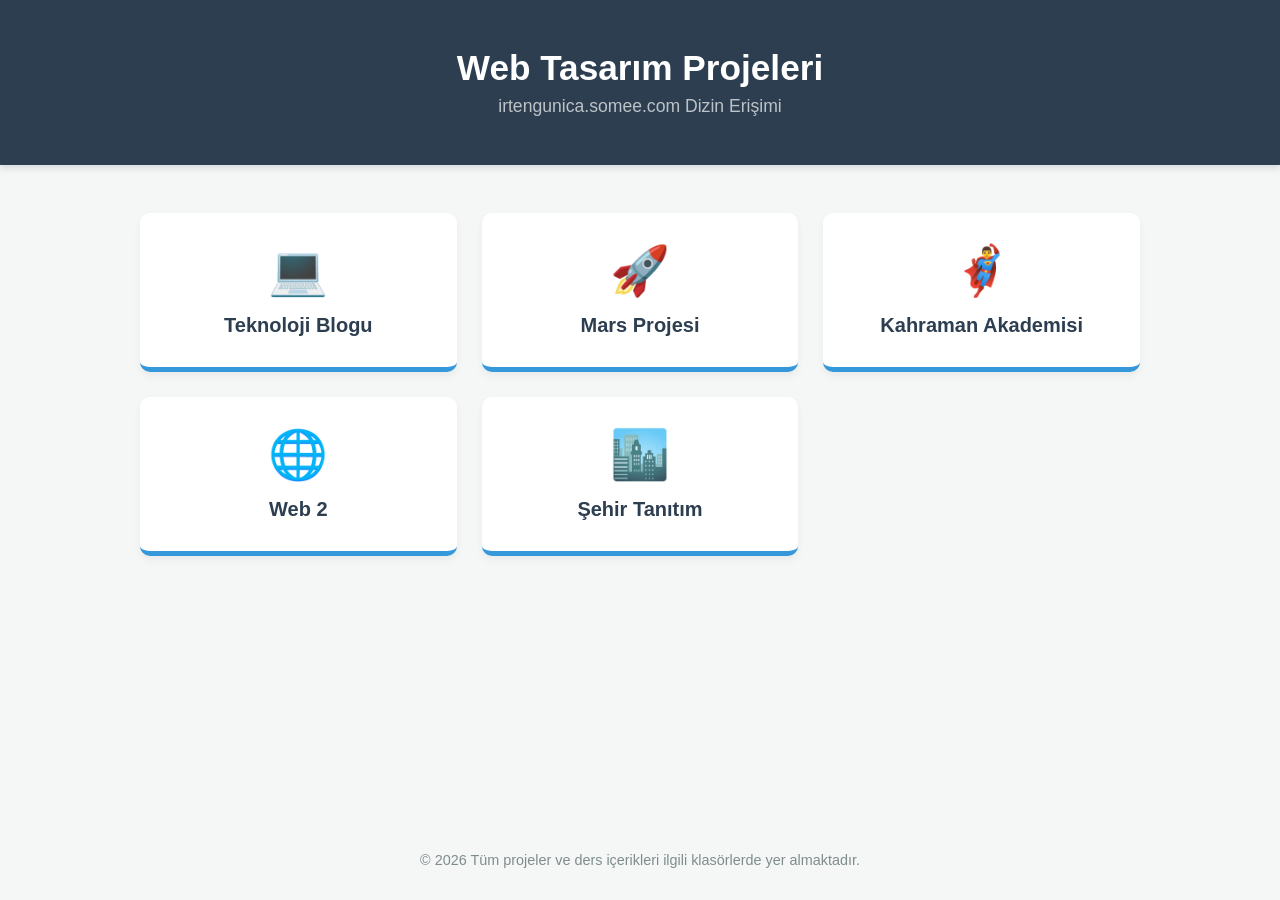
<file: index.html>
<!DOCTYPE html>
<html lang="tr">
<head>
    <meta charset="UTF-8">
    <meta name="viewport" content="width=device-width, initial-scale=1.0">
    <title>Web Projeleri | irtengunica</title>
    <style>
        * {
            box-sizing: border-box;
            margin: 0;
            padding: 0;
        }

        body {
            font-family: 'Segoe UI', Tahoma, Geneva, Verdana, sans-serif;
            background-color: #f4f7f6;
            color: #333;
            display: flex;
            flex-direction: column;
            align-items: center;
            min-height: 100vh;
        }

        header {
            background-color: #2c3e50;
            color: #ffffff;
            width: 100%;
            padding: 3rem 1rem;
            text-align: center;
            box-shadow: 0 4px 6px rgba(0,0,0,0.1);
        }

        header h1 {
            font-size: 2.2rem;
            margin-bottom: 0.5rem;
        }

        header p {
            font-size: 1.1rem;
            color: #bdc3c7;
        }

        .container {
            max-width: 1000px;
            width: 90%;
            margin: 3rem auto;
            display: grid;
            grid-template-columns: repeat(auto-fit, minmax(250px, 1fr));
            gap: 25px;
        }

        .folder-card {
            background-color: #ffffff;
            border-radius: 10px;
            padding: 30px 20px;
            text-align: center;
            text-decoration: none;
            color: #2c3e50;
            font-size: 1.25rem;
            font-weight: 600;
            box-shadow: 0 4px 8px rgba(0,0,0,0.05);
            transition: all 0.3s ease;
            border-bottom: 5px solid #3498db;
            display: flex;
            flex-direction: column;
            align-items: center;
            gap: 15px;
        }

        .folder-card:hover {
            transform: translateY(-8px);
            box-shadow: 0 12px 20px rgba(0,0,0,0.1);
            color: #3498db;
        }

        .icon {
            font-size: 3rem;
        }

        footer {
            margin-top: auto;
            padding: 2rem;
            text-align: center;
            color: #7f8c8d;
            font-size: 0.9rem;
        }
    </style>
</head>
<body>

    <header>
        <h1>Web Tasarım Projeleri</h1>
        <p>irtengunica.somee.com Dizin Erişimi</p>
    </header>

    <div class="container">
        <!-- Klasör Bağlantıları -->
        <a href="teknoloji_blogu/" class="folder-card">
            <span class="icon">💻</span>
            <span>Teknoloji Blogu</span>
        </a>
        
        <a href="mars_projesi/" class="folder-card">
            <span class="icon">🚀</span>
            <span>Mars Projesi</span>
        </a>
        
        <a href="kahraman_akademisi/" class="folder-card">
            <span class="icon">🦸‍♂️</span>
            <span>Kahraman Akademisi</span>
        </a>
        
        <a href="web2/" class="folder-card">
            <span class="icon">🌐</span>
            <span>Web 2</span>
        </a>
        
        <a href="sehir_tanitim/" class="folder-card">
            <span class="icon">🏙️</span>
            <span>Şehir Tanıtım</span>
        </a>
    </div>

    <footer>
        <p>&copy; 2026 Tüm projeler ve ders içerikleri ilgili klasörlerde yer almaktadır.</p>
    </footer>

</body>
</html>
</file>
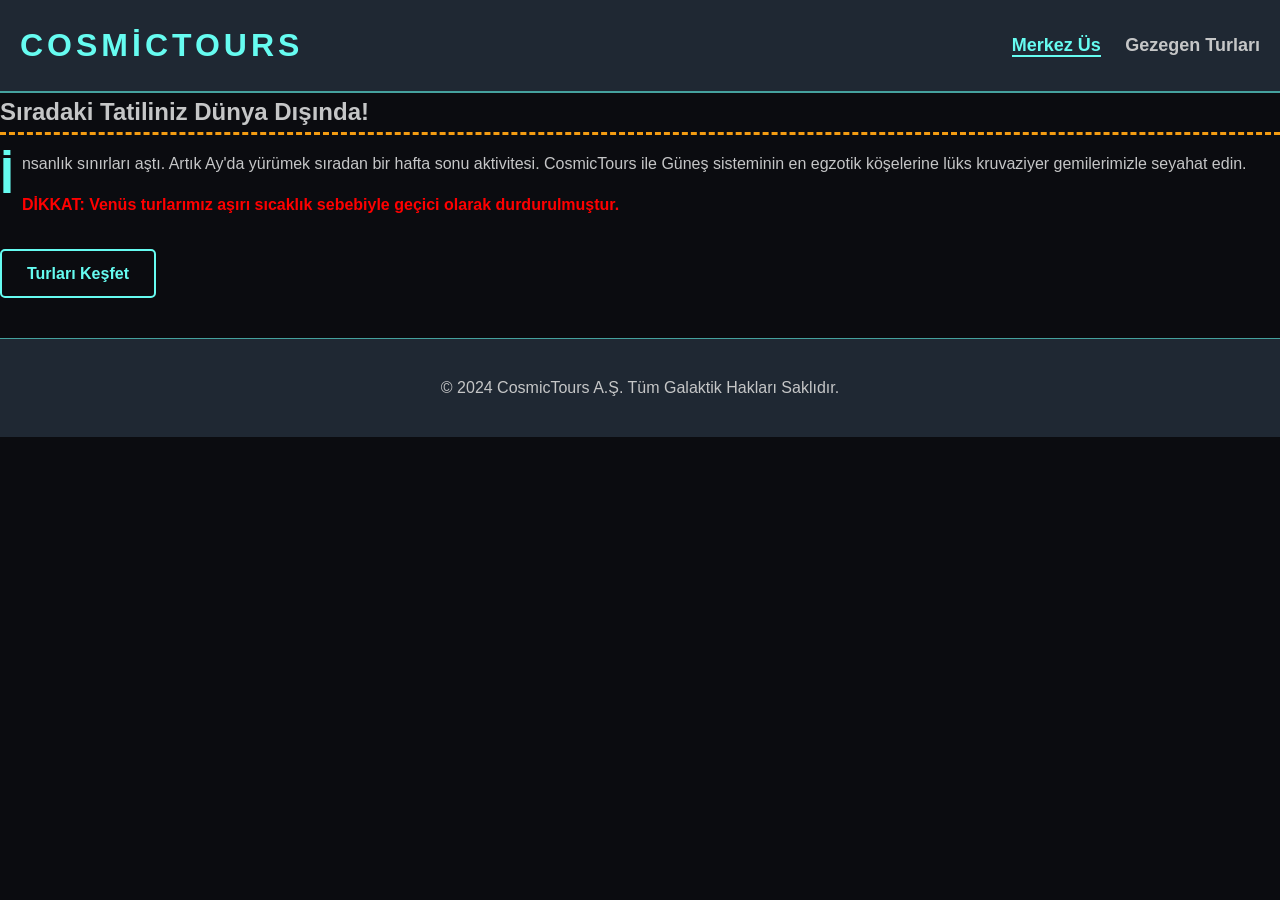
<file: cosmic_tours/index.html>
<!DOCTYPE html>
<html lang="tr">
<head>
    <meta charset="UTF-8">
    <meta name="viewport" content="width=device-width, initial-scale=1.0">
    <title>CosmicTours | Uzay Seni Çağırıyor</title>
    
    <!-- CSS EKLEME YÖNTEMİ 1: SAYFA DIŞI (EXTERNAL) CSS -->
    <!-- En profesyonel yöntemdir. Tüm sayfalar bu dosyadan beslenir. -->
    <link rel="stylesheet" href="style.css">

    <!-- CSS EKLEME YÖNTEMİ 2: SAYFA İÇİ (INTERNAL) CSS -->
    <!-- Sadece bu sayfaya (index.html) özel bir ayar yapmak istersek kullanırız. -->
    <style>
        .ana-sayfa-ozel { border-bottom: 3px dashed #f39c12; }
    </style>
</head>
<body>

    <header>
        <h1 id="logo">CosmicTours</h1>
        <nav>
            <a href="index.html" class="aktif-link">Merkez Üs</a>
            <a href="turlar.html">Gezegen Turları</a>
        </nav>
    </header>

    <main>
        <section class="karsilama-alani">
            <h2 class="ana-sayfa-ozel">Sıradaki Tatiliniz Dünya Dışında!</h2>
            
            <p class="hikaye-metni">İnsanlık sınırları aştı. Artık Ay'da yürümek sıradan bir hafta sonu aktivitesi. CosmicTours ile Güneş sisteminin en egzotik köşelerine lüks kruvaziyer gemilerimizle seyahat edin.</p>
            
            <!-- CSS EKLEME YÖNTEMİ 3: SATIR İÇİ (INLINE) CSS -->
            <!-- Acil ve tek seferlik durumlarda kullanılır. Çok tavsiye edilmez! -->
            <p style="color: red; font-weight: bold;">DİKKAT: Venüs turlarımız aşırı sıcaklık sebebiyle geçici olarak durdurulmuştur.</p>

            <a href="turlar.html" class="neon-buton">Turları Keşfet</a>
        </section>
    </main>

    <footer>
        <p>&copy; 2024 CosmicTours A.Ş. Tüm Galaktik Hakları Saklıdır.</p>
    </footer>

</body>
</html>
</file>
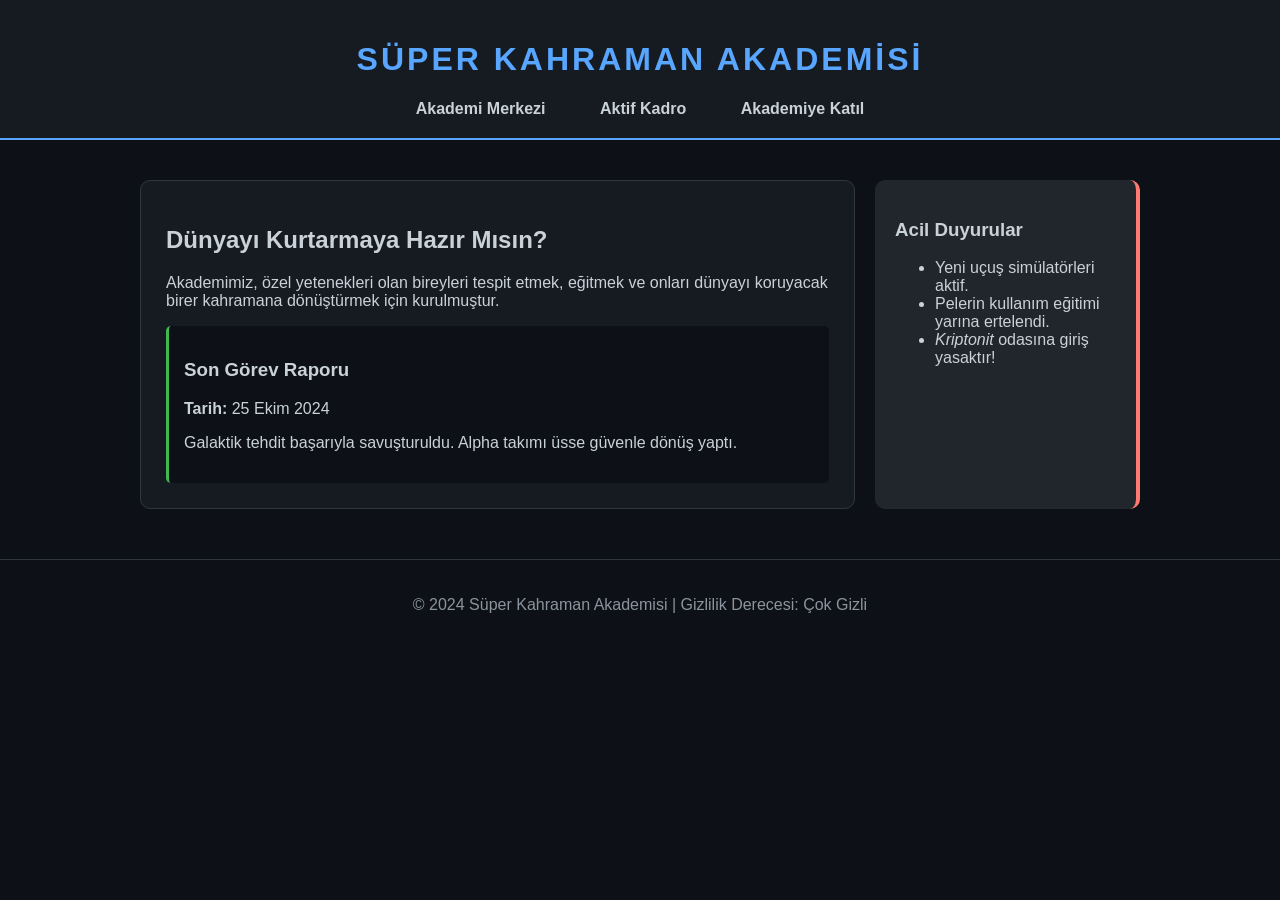
<file: kahraman_akademisi/index.html>
<!DOCTYPE html>
<html lang="tr">
<head>
    <meta charset="UTF-8">
    <meta name="viewport" content="width=device-width, initial-scale=1.0">
    <title>Süper Kahraman Akademisi | Ana Sayfa</title>
    <link rel="stylesheet" href="style.css">
</head>
<body>


    <!-- 1. SİTE ÜST BİLGİSİ VE MENÜ -->
    <header>
        <h1>SÜPER KAHRAMAN AKADEMİSİ</h1>
        <nav>
            <a href="index.html">Akademi Merkezi</a>
            <a href="kadro.html">Aktif Kadro</a>
            <a href="basvuru.html">Akademiye Katıl</a>
        </nav>
    </header>


    <!-- 2. SİTE ANA İÇERİĞİ -->
    <main>
        
        <!-- SOL TARAF: ANA YAZILAR (Section) -->
        <section class="ana-icerik">
            <h2>Dünyayı Kurtarmaya Hazır Mısın?</h2>
            <p>Akademimiz, özel yetenekleri olan bireyleri tespit etmek, eğitmek ve onları dünyayı koruyacak birer kahramana dönüştürmek için kurulmuştur.</p>
            
            <article>
                <h3>Son Görev Raporu</h3>
                <p><strong>Tarih:</strong> <time datetime="2024-10-25">25 Ekim 2024</time></p>
                <p>Galaktik tehdit başarıyla savuşturuldu. Alpha takımı üsse güvenle dönüş yaptı.</p>
            </article>
        </section>


        <!-- SAĞ TARAF: YAN BİLGİ ÇUBUĞU (Aside) -->
        <aside class="duyurular">
            <h3>Acil Duyurular</h3>
            <ul>
                <li>Yeni uçuş simülatörleri aktif.</li>
                <li>Pelerin kullanım eğitimi yarına ertelendi.</li>
                <li><em>Kriptonit</em> odasına giriş yasaktır!</li>
            </ul>
        </aside>


    </main>


    <!-- 3. SİTE ALT BİLGİSİ -->
    <footer>
        <p>&copy; 2024 Süper Kahraman Akademisi | Gizlilik Derecesi: Çok Gizli</p>
    </footer>


</body>
</html>
</file>
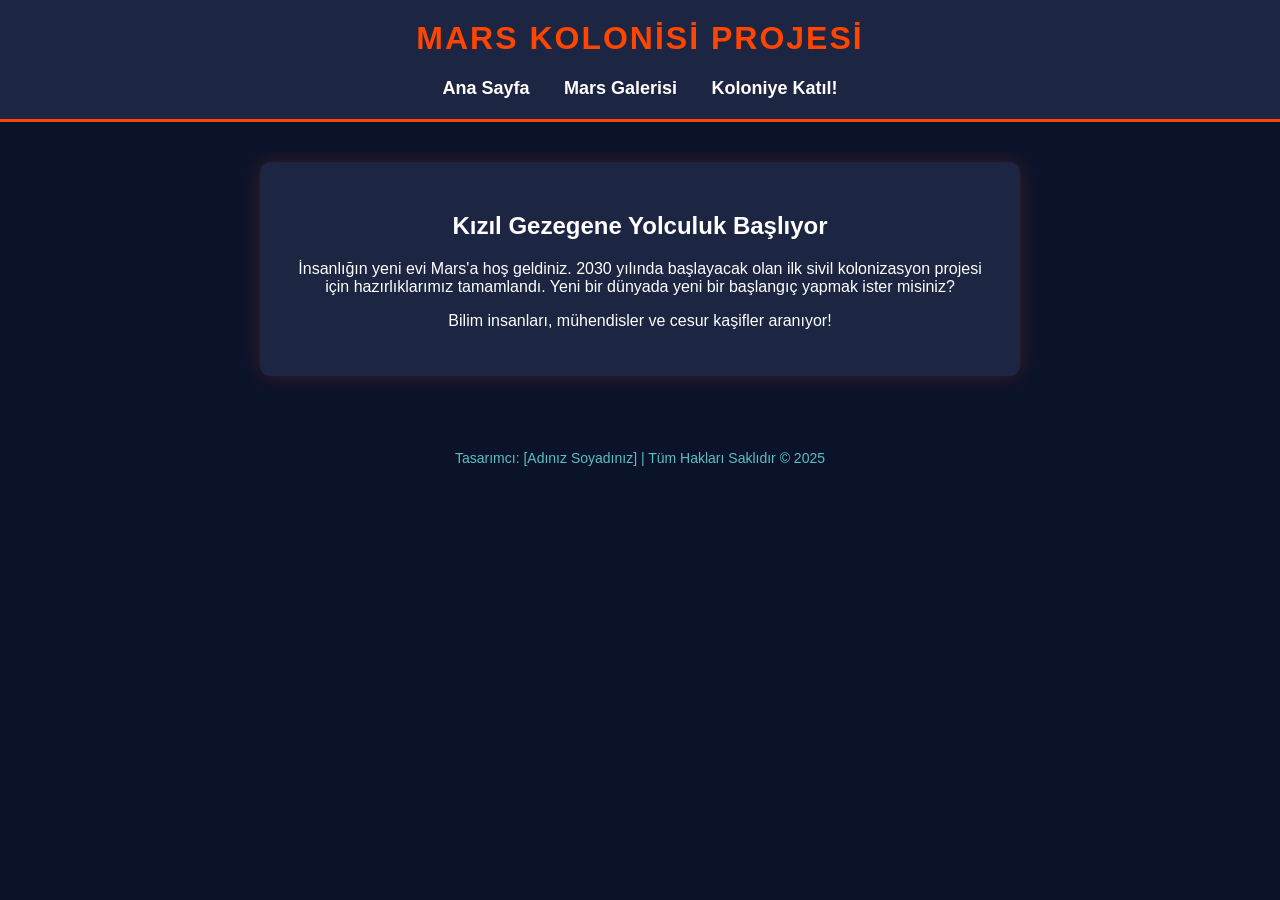
<file: mars_projesi/index.html>
<!DOCTYPE html>
<html lang="tr">
<head>
    <meta charset="UTF-8">
    <meta name="viewport" content="width=device-width, initial-scale=1.0"> <!-- Uyumluluk İlkesi -->
    <title>Mars Kolonisi | Ana Sayfa</title>
    <link rel="stylesheet" href="style.css"> <!-- Biçimsellik için CSS bağlıyoruz -->
</head>
<body>


    <!-- ÜST BİLGİ VE MENÜ (Tasarım ve İşlevsellik İlkesi) -->
    <div class="ust-kisim">
        <h1>MARS KOLONİSİ PROJESİ</h1>
        <div class="menu">
            <a href="index.html">Ana Sayfa</a>
            <a href="galeri.html">Mars Galerisi</a>
            <a href="basvuru.html">Koloniye Katıl!</a>
        </div>
    </div>


    <!-- ANA İÇERİK (İçerik İlkesi) -->
    <div class="kutu">
        <h2>Kızıl Gezegene Yolculuk Başlıyor</h2>
        <p>İnsanlığın yeni evi Mars'a hoş geldiniz. 2030 yılında başlayacak olan ilk sivil kolonizasyon projesi için hazırlıklarımız tamamlandı. Yeni bir dünyada yeni bir başlangıç yapmak ister misiniz?</p>
        <p>Bilim insanları, mühendisler ve cesur kaşifler aranıyor!</p>
    </div>


    <!-- ALT BİLGİ (Güvenilirlik ve Güncellik İlkesi) -->
    <div class="alt-bilgi">
        <p>Tasarımcı: [Adınız Soyadınız] | Tüm Hakları Saklıdır © 2025</p>
    </div>


</body>
</html>
</file>
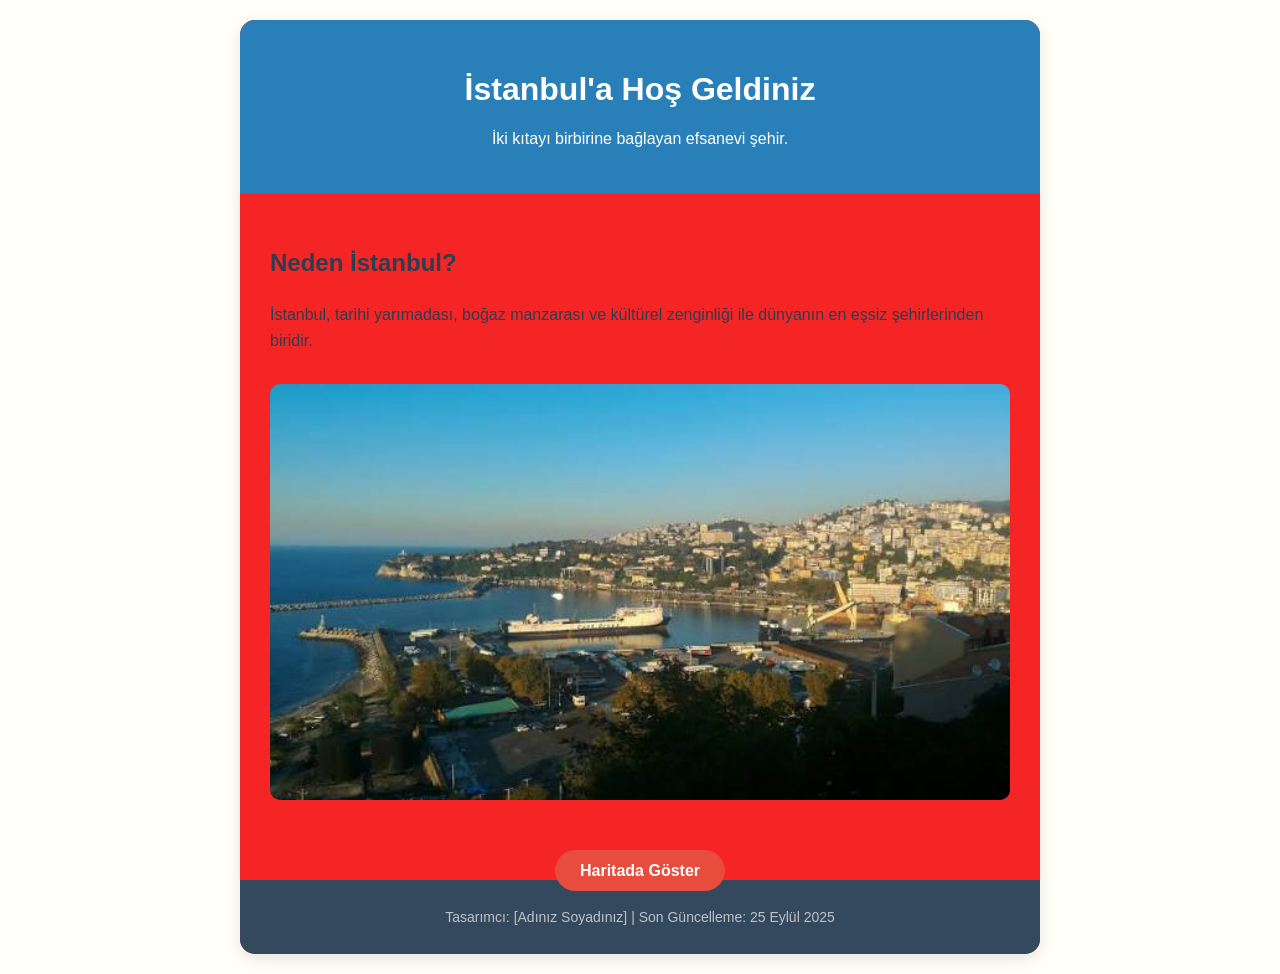
<file: sehir_tanitim/index.html>
<!DOCTYPE html>
<html lang="tr">
<head>
    <meta charset="UTF-8">
    <!-- UYUMLULUK İLKESİ: Aşağıdaki satır sitemizin cep telefonlarında düzgün görünmesini (Responsive) sağlar! -->
    <meta name="viewport" content="width=device-width, initial-scale=1.0">
    <title>Senin Şehrim: İstanbul</title>
    
    <!-- CSS Dosyamızı Sayfaya Bağlıyoruz -->
    <link rel="stylesheet" href="style.css">
</head>
<body>

    <!-- TASARIM İLKESİ: Sayfamızı mantıksal kutulara (div) bölüyoruz -->
    <div class="site-cercevesi">
        
        <div class="baslik-alani">
            <h1>İstanbul'a Hoş Geldiniz</h1>
            <p>İki kıtayı birbirine bağlayan efsanevi şehir.</p>
        </div>

        <div class="icerik-alani">
            <h2>Neden İstanbul?</h2>
            <p>İstanbul, tarihi yarımadası, boğaz manzarası ve kültürel zenginliği ile dünyanın en eşsiz şehirlerinden biridir.</p>
            <img src="resimler/resim1.jpg" alt="İstanbul Boğaz Manzarası">
        </div>
        <!-- İŞLEVSELLİK İLKESİ: Kullanıcıyı yönlendiren tıklanabilir bir buton -->
            <div style="text-align: center; margin-top: 25px;">
                <a href="https://maps.google.com" target="_blank" class="buton">Haritada Göster</a>
            </div>


        <div class="alt-bilgi">
            <!-- GÜNCELLİK VE GÜVENİLİRLİK İLKESİ: -->
            <p>Tasarımcı: [Adınız Soyadınız] | Son Güncelleme: 25 Eylül 2025</p>
        </div>

    </div>

</body>
</html>
</file>
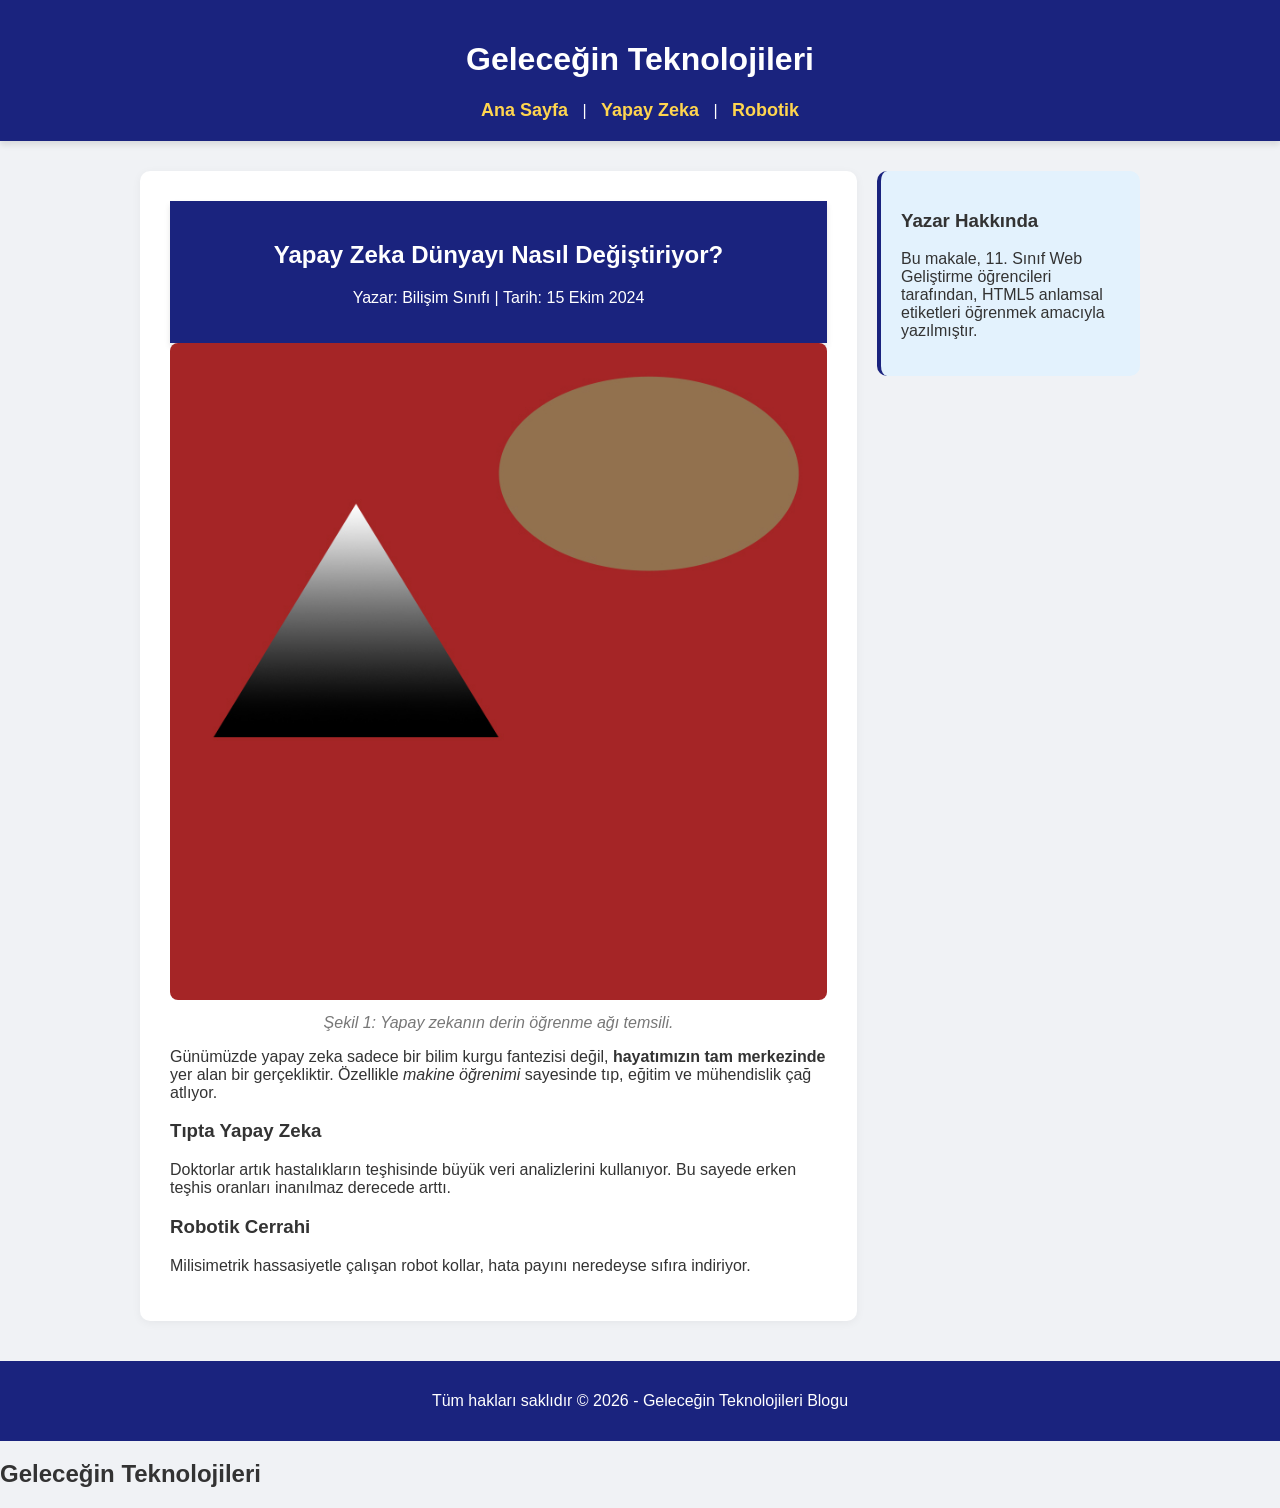
<file: teknoloji_blogu/index.html>
<!DOCTYPE html> <!-- 1. SIR: Ben eski sürüm değil, en yeni nesil HTML5 kullanıyorum demek. -->
<html lang="tr"> <!-- 2. SIR: Arama motorlarına sitemizin dilinin Türkçe olduğunu söyler. -->
<head>
    <meta charset="UTF-8"> <!-- 3. SIR: Ş, Ğ, Ç gibi Türkçe karakterlerin bozuk çıkmasını engeller! -->
    <meta name="viewport" content="width=device-width, initial-scale=1.0"> <!-- 4. SIR: Mobil uyumluluk (Responsive) için en hayati koddur! -->
    <title>Yapay Zeka Devrimi - Teknoloji Blogu</title>
    
    <link rel="stylesheet" href="style.css"> <!-- CSS Bağlantısı -->
</head>
<body>
    <!-- Sayfa içeriği buraya gelecek -->
<!-- 1. ÜST BİLGİ VE MENÜ -->
    <header>
        <h1>Geleceğin Teknolojileri</h1> <!-- Sitenin Ana Başlığı (Sayfada 1 tane olur) -->
        <nav>
            <a href="#">Ana Sayfa</a> |
            <a href="#">Yapay Zeka</a> |
            <a href="#">Robotik</a>
        </nav>
    </header>

    <!-- 2. ANA İÇERİK ALANI -->
    <main>
        
        <!-- BAĞIMSIZ MAKALE ALANI -->
        <article>
            <header>
                <h2>Yapay Zeka Dünyayı Nasıl Değiştiriyor?</h2> <!-- Makale Başlığı -->
                
                <!-- METİN BİÇİMLENDİRME: <time> etiketi arama motorlarına bunun bir tarih olduğunu söyler -->
                <p>Yazar: Bilişim Sınıfı | Tarih: <time datetime="2024-10-15">15 Ekim 2024</time></p>
            </header>

            <!-- RESİM GRUPLAMA (figure ve figcaption) -->
            <figure>
                <img src="gorseller/yapayzeka.jpg" alt="Yapay Zeka Beyin Görseli" width="100%">
                <figcaption>Şekil 1: Yapay zekanın derin öğrenme ağı temsili.</figcaption>
            </figure>

            <!-- METİN BİÇİMLENDİRME (strong ve em) -->
            <!-- NOT: <b> sadece kalın yapar, <strong> makineye "bu kelime çok önemli" der! -->
            <!-- NOT: <i> sadece eğik yapar, <em> makineye "bu kelimeye vurgu yap" der! -->
            <p>Günümüzde yapay zeka sadece bir bilim kurgu fantezisi değil, <strong>hayatımızın tam merkezinde</strong> yer alan bir gerçekliktir. Özellikle <em>makine öğrenimi</em> sayesinde tıp, eğitim ve mühendislik çağ atlıyor.</p>

            <!-- MAKALE İÇİ ALT BÖLÜM 1 -->
            <section>
                <h3>Tıpta Yapay Zeka</h3>
                <p>Doktorlar artık hastalıkların teşhisinde büyük veri analizlerini kullanıyor. Bu sayede erken teşhis oranları inanılmaz derecede arttı.</p>
            </section>

            <!-- MAKALE İÇİ ALT BÖLÜM 2 -->
            <!-- YORUM SATIRI: Ctrl + Ö (veya Ctrl+/) tuşlarına basarak koda not bırakabiliriz. Bu yazılar tarayıcıda görünmez! -->
            <!-- Aşağıdaki bölüm robotik cerrahiyi anlatıyor -->
            <section>
                <h3>Robotik Cerrahi</h3>
                <p>Milisimetrik hassasiyetle çalışan robot kollar, hata payını neredeyse sıfıra indiriyor.</p>
            </section>
        </article>

        

        <!-- YAN ÇUBUK (ASIDE) - Makalenin yanında duracak ekstra bilgiler -->
        <aside>
            <h3>Yazar Hakkında</h3>
            <p>Bu makale, 11. Sınıf Web Geliştirme öğrencileri tarafından, HTML5 anlamsal etiketleri öğrenmek amacıyla yazılmıştır.</p>
        </aside>

    </main>

    <!-- 3. ALT BİLGİ -->
    <footer>
        <p>Tüm hakları saklıdır &copy; 2026 - Geleceğin Teknolojileri Blogu</p>
    </footer>
<h2>Geleceğin Teknolojileri     </h2>

</body>

</html>
</file>
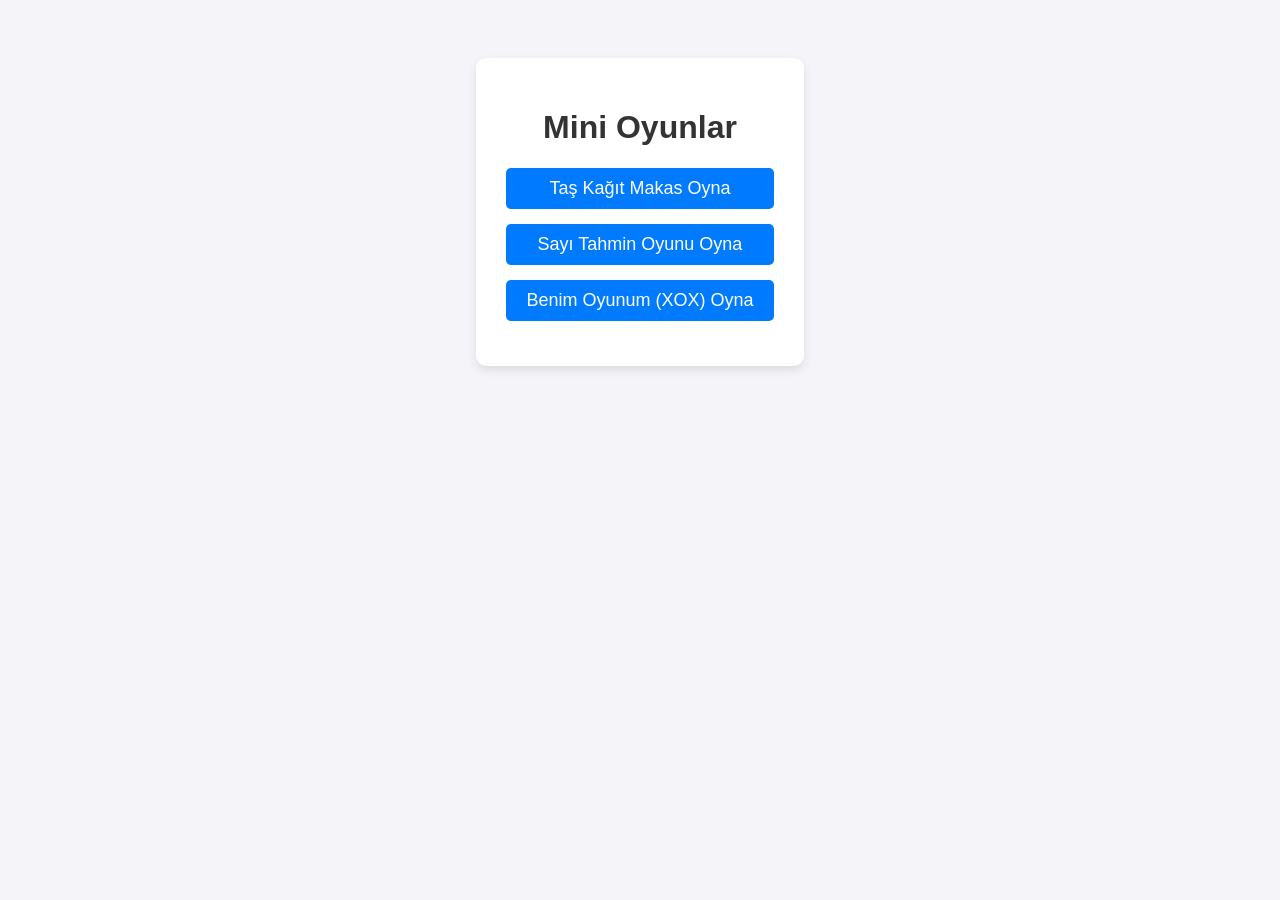
<file: web2/index.html>
<!DOCTYPE html>
<html lang="tr">
<head>
    <meta charset="UTF-8">
    <meta name="viewport" content="width=device-width, initial-scale=1.0">
    <title>Oyun Menüsü</title>
    <style>
        body { font-family: Arial, sans-serif; text-align: center; background-color: #f4f4f9; padding-top: 50px; }
        .menu { display: inline-block; background: white; padding: 30px; border-radius: 10px; box-shadow: 0px 4px 10px rgba(0,0,0,0.1); }
        h1 { color: #333; }
        a { display: block; margin: 15px 0; padding: 10px 20px; background-color: #007bff; color: white; text-decoration: none; border-radius: 5px; font-size: 18px; transition: 0.3s; }
        a:hover { background-color: #0056b3; }
    </style>
</head>
<body>
    <div class="menu">
        <h1>Mini Oyunlar</h1>
        <a href="oyun1.html">Taş Kağıt Makas Oyna</a>
        <a href="oyun2.html">Sayı Tahmin Oyunu Oyna</a>
        <a href="oyun3.html">Benim Oyunum (XOX) Oyna</a>
    </div>
</body>
</html>
</file>
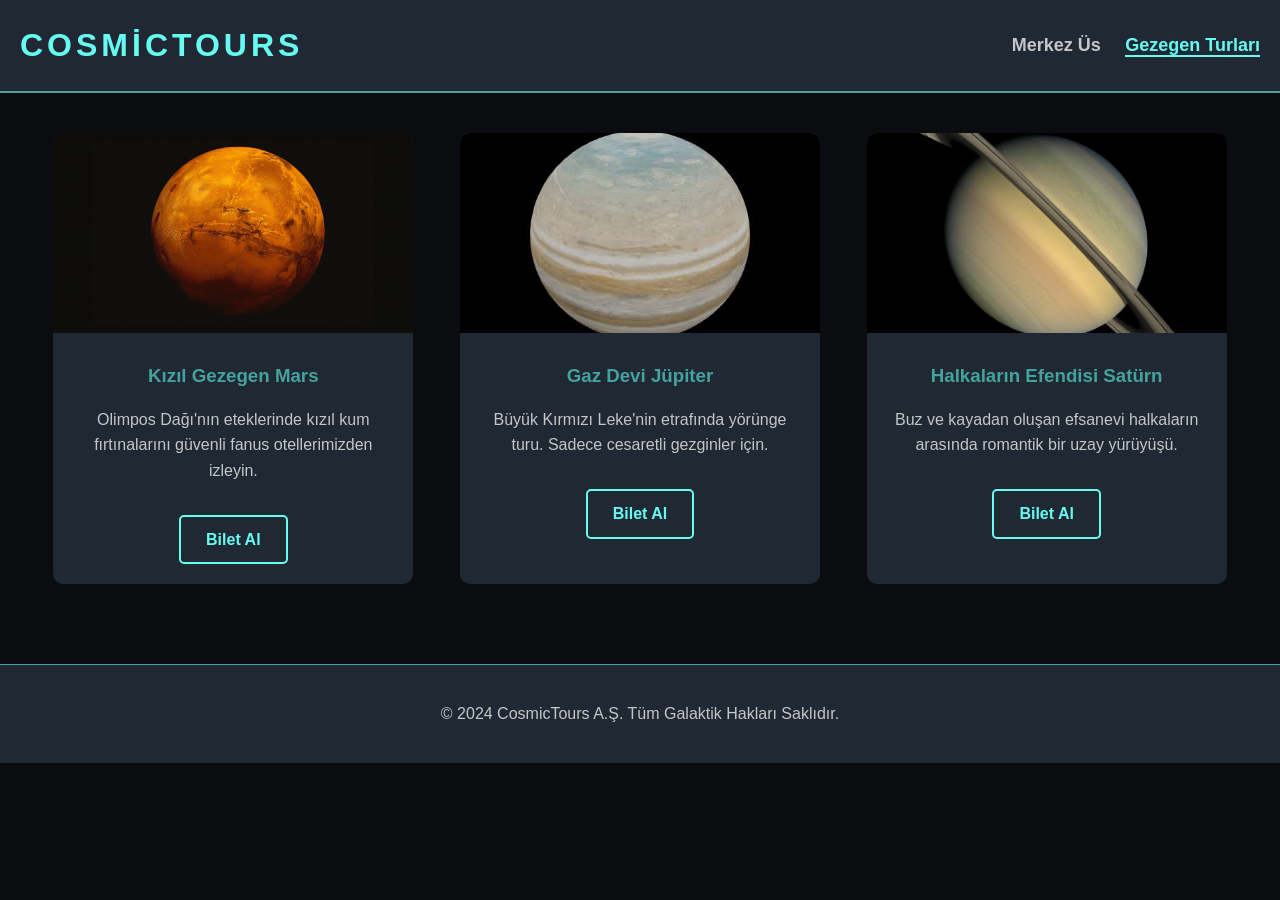
<file: cosmic_tours/turlar.html>
<!DOCTYPE html>
<html lang="tr">
<head>
    <meta charset="UTF-8">
    <meta name="viewport" content="width=device-width, initial-scale=1.0">
    <title>CosmicTours | Gezegen Turları</title>
    <link rel="stylesheet" href="style.css"> <!-- Aynı CSS dosyasını bağladık! -->
</head>
<body>

    <header>
        <h1 id="logo">CosmicTours</h1>
        <nav>
            <a href="index.html">Merkez Üs</a>
            <a href="turlar.html" class="aktif-link">Gezegen Turları</a>
        </nav>
    </header>

    <main>
        <div class="galeri-kapsayici">
            
            <!-- 1. KART -->
            <article class="gezegen-karti">
                <img src="gorseller/mars.jpg" alt="Mars Turu">
                <div class="kart-icerik">
                    <h3>Kızıl Gezegen Mars</h3>
                    <p>Olimpos Dağı'nın eteklerinde kızıl kum fırtınalarını güvenli fanus otellerimizden izleyin.</p>
                    <a href="#" class="neon-buton">Bilet Al</a>
                </div>
            </article>

            <!-- 2. KART -->
            <article class="gezegen-karti">
                <img src="gorseller/jupiter.jpg" alt="Jüpiter Turu">
                <div class="kart-icerik">
                    <h3>Gaz Devi Jüpiter</h3>
                    <p>Büyük Kırmızı Leke'nin etrafında yörünge turu. Sadece cesaretli gezginler için.</p>
                    <a href="#" class="neon-buton">Bilet Al</a>
                </div>
            </article>

            <!-- 3. KART -->
            <article class="gezegen-karti">
                <img src="gorseller/saturn.jpg" alt="Satürn Turu">
                <div class="kart-icerik">
                    <h3>Halkaların Efendisi Satürn</h3>
                    <p>Buz ve kayadan oluşan efsanevi halkaların arasında romantik bir uzay yürüyüşü.</p>
                    <a href="#" class="neon-buton">Bilet Al</a>
                </div>
            </article>

        </div>
    </main>

    <footer>
        <p>&copy; 2024 CosmicTours A.Ş. Tüm Galaktik Hakları Saklıdır.</p>
    </footer>

</body>
</html>
</file>
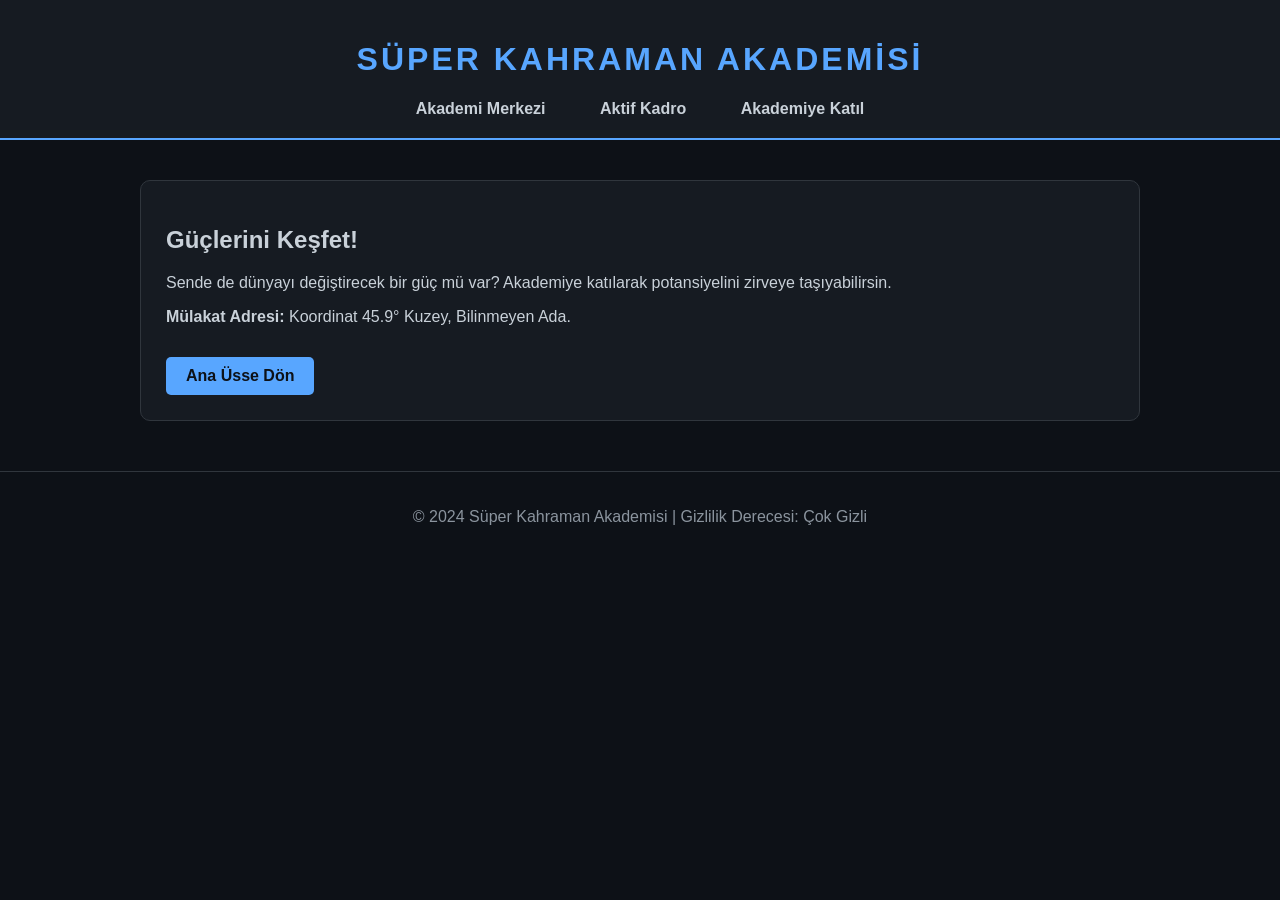
<file: kahraman_akademisi/basvuru.html>
<!DOCTYPE html>
<html lang="tr">
<head>
    <meta charset="UTF-8">
    <meta name="viewport" content="width=device-width, initial-scale=1.0">
    <title>Akademiye Katıl</title>
    <link rel="stylesheet" href="style.css">
</head>
<body>


    <header>
        <h1>SÜPER KAHRAMAN AKADEMİSİ</h1>
        <nav>
            <a href="index.html">Akademi Merkezi</a>
            <a href="kadro.html">Aktif Kadro</a>
            <a href="basvuru.html">Akademiye Katıl</a>
        </nav>
    </header>


    <main>
        <section class="tam-sayfa">
            <h2>Güçlerini Keşfet!</h2>
            <p>Sende de dünyayı değiştirecek bir güç mü var? Akademiye katılarak potansiyelini zirveye taşıyabilirsin.</p>
            <p><strong>Mülakat Adresi:</strong> Koordinat 45.9° Kuzey, Bilinmeyen Ada.</p>
            <a href="index.html" class="buton">Ana Üsse Dön</a>
        </section>
    </main>


    <footer>
        <p>&copy; 2024 Süper Kahraman Akademisi | Gizlilik Derecesi: Çok Gizli</p>
    </footer>


</body>
</html>
</file>
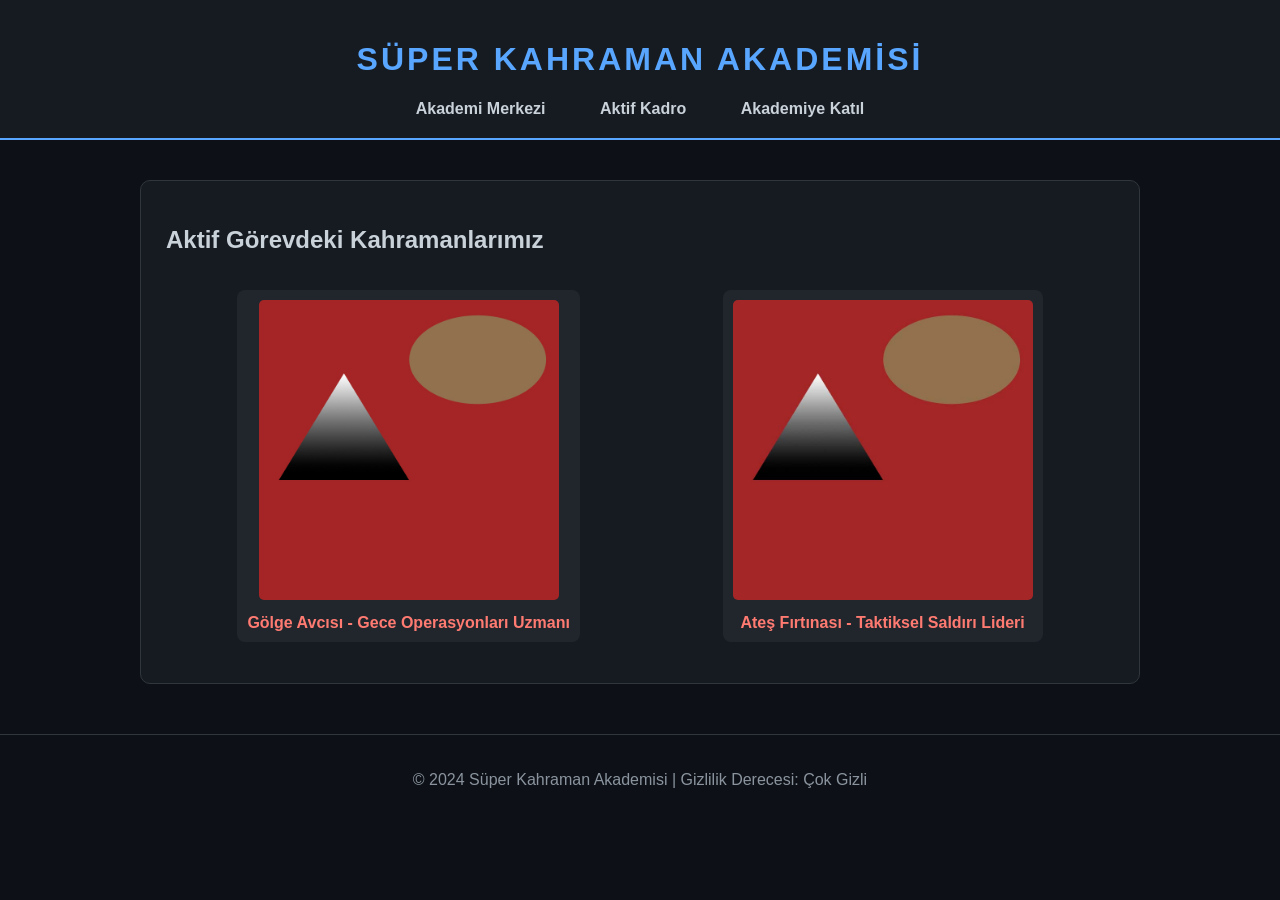
<file: kahraman_akademisi/kadro.html>
<!DOCTYPE html>
<html lang="tr">
<head>
    <meta charset="UTF-8">
    <meta name="viewport" content="width=device-width, initial-scale=1.0">
    <title>Akademi Kadrosu</title>
    <link rel="stylesheet" href="style.css">
</head>
<body>


    <header>
        <h1>SÜPER KAHRAMAN AKADEMİSİ</h1>
        <nav>
            <a href="index.html">Akademi Merkezi</a>
            <a href="kadro.html">Aktif Kadro</a>
            <a href="basvuru.html">Akademiye Katıl</a>
        </nav>
    </header>


    <main>
        <section class="tam-sayfa">
            <h2>Aktif Görevdeki Kahramanlarımız</h2>
            <div class="galeri-kutusu">
                
                <figure>
                    <img src="gorseller/kahraman1.jpg" alt="Kahraman 1">
                    <figcaption>Gölge Avcısı - Gece Operasyonları Uzmanı</figcaption>
                </figure>


                <figure>
                    <img src="gorseller/kahraman2.jpg" alt="Kahraman 2">
                    <figcaption>Ateş Fırtınası - Taktiksel Saldırı Lideri</figcaption>
                </figure>


            </div>
        </section>
    </main>


    <footer>
        <p>&copy; 2024 Süper Kahraman Akademisi | Gizlilik Derecesi: Çok Gizli</p>
    </footer>


</body>
</html>
</file>
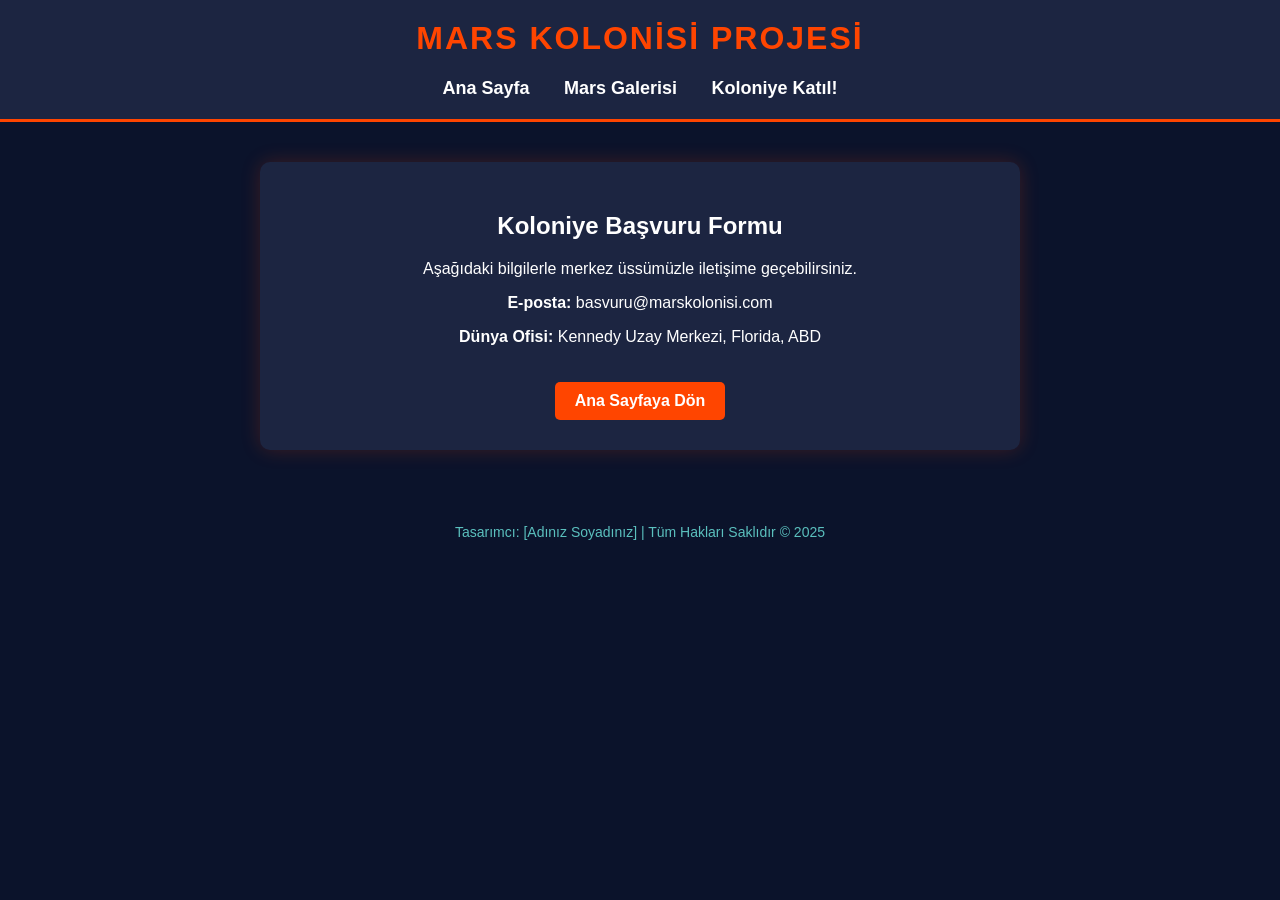
<file: mars_projesi/basvuru.html>
<!DOCTYPE html>
<html lang="tr">
<head>
    <meta charset="UTF-8">
    <meta name="viewport" content="width=device-width, initial-scale=1.0">
    <title>Mars Kolonisi | Başvuru</title>
    <link rel="stylesheet" href="style.css">
</head>
<body>


    <div class="ust-kisim">
        <h1>MARS KOLONİSİ PROJESİ</h1>
        <div class="menu">
            <a href="index.html">Ana Sayfa</a>
            <a href="galeri.html">Mars Galerisi</a>
            <a href="basvuru.html">Koloniye Katıl!</a>
        </div>
    </div>


    <div class="kutu">
        <h2>Koloniye Başvuru Formu</h2>
        <p>Aşağıdaki bilgilerle merkez üssümüzle iletişime geçebilirsiniz.</p>
        <p><strong>E-posta:</strong> basvuru@marskolonisi.com</p>
        <p><strong>Dünya Ofisi:</strong> Kennedy Uzay Merkezi, Florida, ABD</p>
        
        <!-- İlerleyen haftalarda buraya gerçek form ekleyeceğiz -->
        <a href="index.html" class="buton">Ana Sayfaya Dön</a>
    </div>


    <div class="alt-bilgi">
        <p>Tasarımcı: [Adınız Soyadınız] | Tüm Hakları Saklıdır © 2025</p>
    </div>


</body>
</html>
</file>
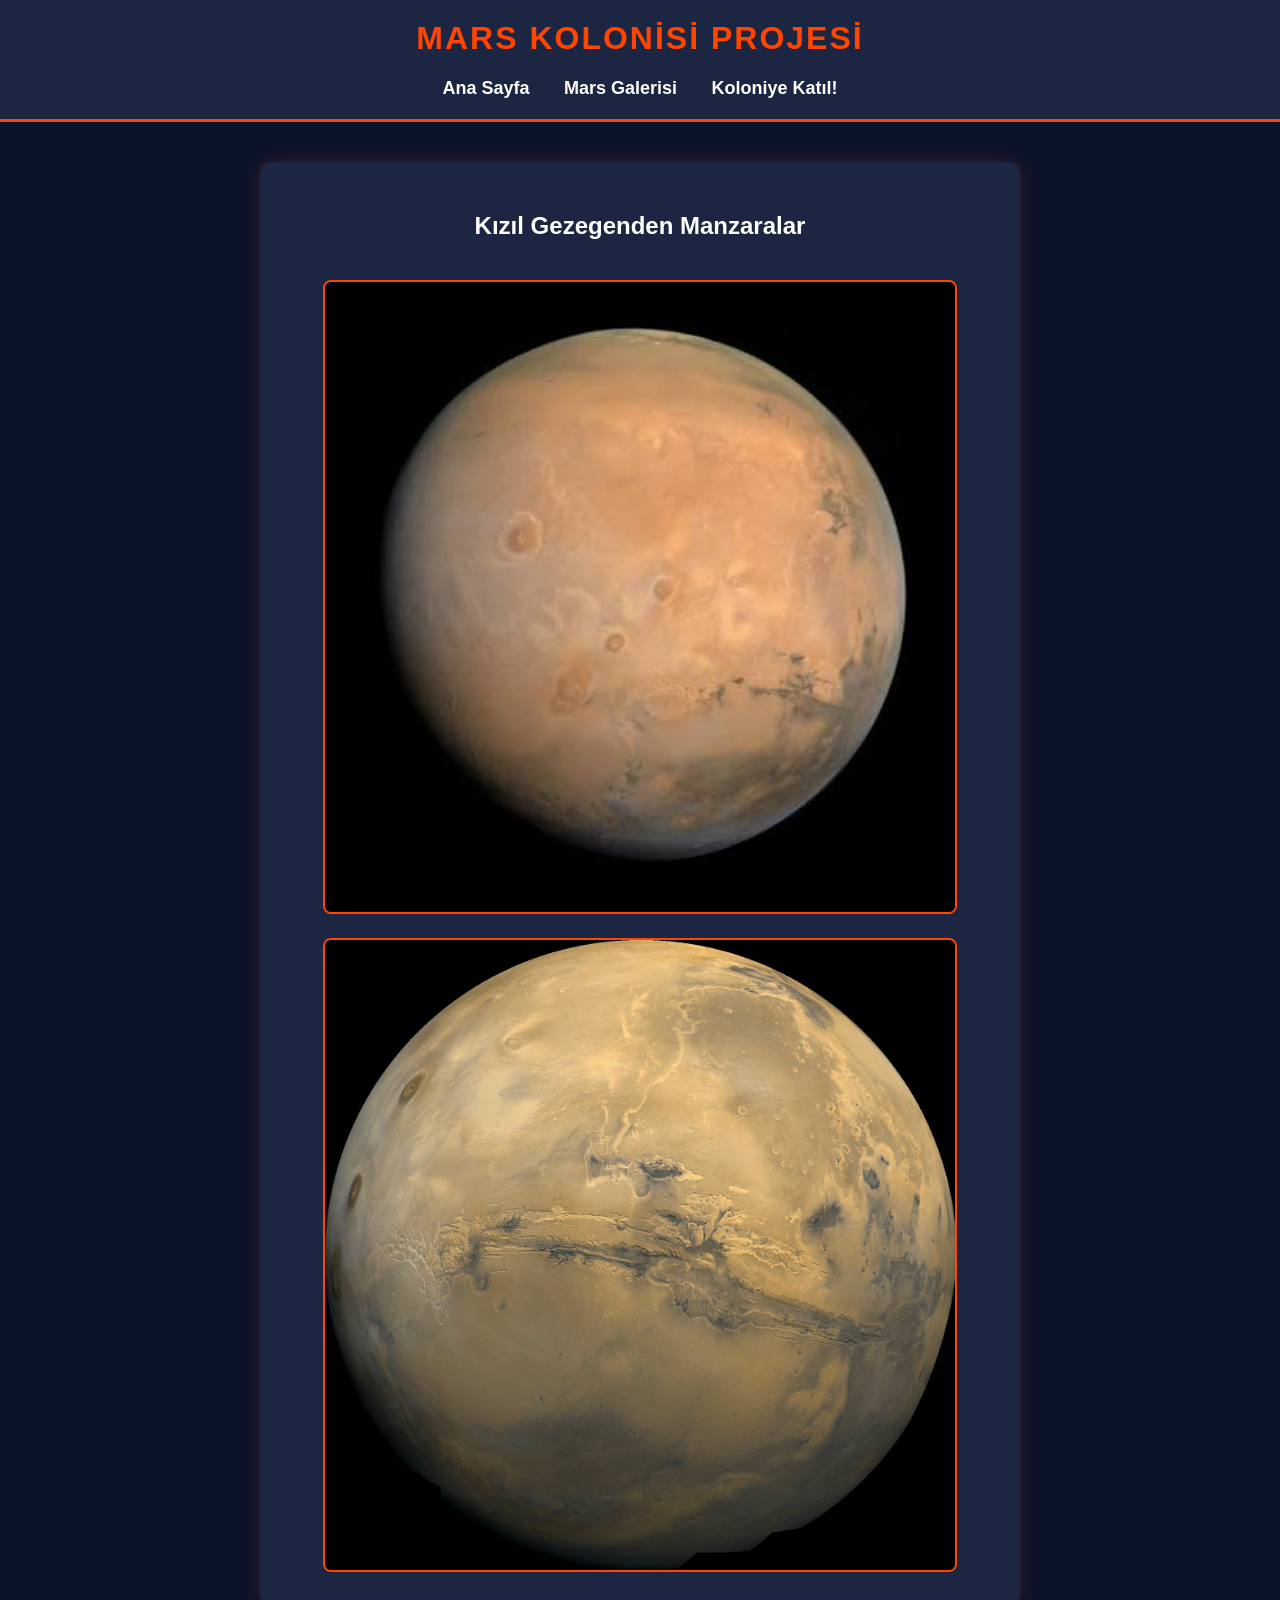
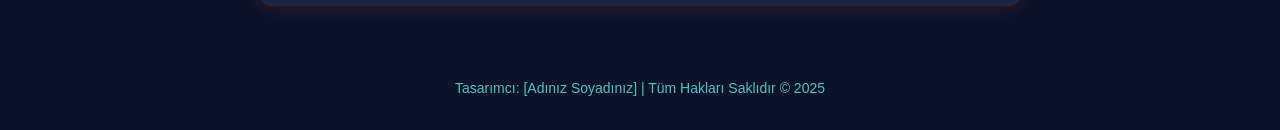
<file: mars_projesi/galeri.html>
<!DOCTYPE html>
<html lang="tr">
<head>
    <meta charset="UTF-8">
    <meta name="viewport" content="width=device-width, initial-scale=1.0">
    <title>Mars Kolonisi | Galeri</title>
    <link rel="stylesheet" href="style.css">
</head>
<body>


    <div class="ust-kisim">
        <h1>MARS KOLONİSİ PROJESİ</h1>
        <div class="menu">
            <a href="index.html">Ana Sayfa</a>
            <a href="galeri.html">Mars Galerisi</a>
            <a href="basvuru.html">Koloniye Katıl!</a>
        </div>
    </div>


    <div class="kutu">
        <h2>Kızıl Gezegenden Manzaralar</h2>
        <!-- İndirdiğiniz resimlerin adını buraya yazın -->
        <img src="resimler/mars1.jpg" alt="Mars Yüzeyi">
        <img src="resimler/mars2.jpg" alt="Mars Kolonisi Üssü">
    </div>


    <div class="alt-bilgi">
        <p>Tasarımcı: [Adınız Soyadınız] | Tüm Hakları Saklıdır © 2025</p>
    </div>


</body>
</html>
</file>
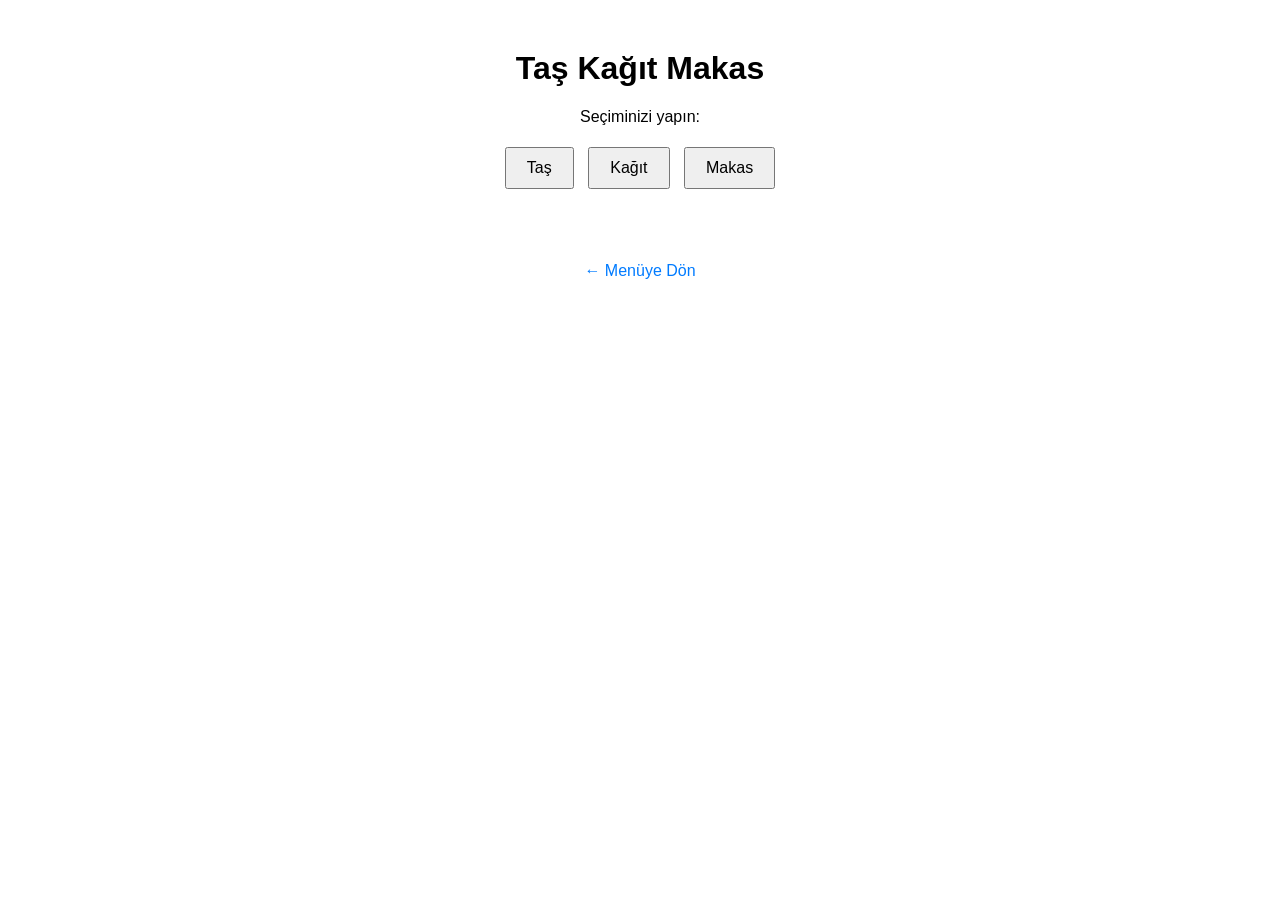
<file: web2/oyun1.html>
<!DOCTYPE html>
<html lang="tr">
<head>
    <meta charset="UTF-8">
    <meta name="viewport" content="width=device-width, initial-scale=1.0">
    <title>Taş Kağıt Makas</title>
    <style>
        body { font-family: Arial, sans-serif; text-align: center; margin-top: 50px; }
        button { padding: 10px 20px; font-size: 16px; margin: 5px; cursor: pointer; }
        #sonuc { margin-top: 20px; font-size: 20px; font-weight: bold; }
        .geri { display: inline-block; margin-top: 30px; text-decoration: none; color: #007bff; }
    </style>
</head>
<body>
    <h1>Taş Kağıt Makas</h1>
    <p>Seçiminizi yapın:</p>
    
    <button onclick="oyna('Taş')">Taş</button>
    <button onclick="oyna('Kağıt')">Kağıt</button>
    <button onclick="oyna('Makas')">Makas</button>

    <div id="sonuc"></div>
    <br>
    <a href="index.html" class="geri">← Menüye Dön</a>

    <script>
        function oyna(kullaniciSecimi) {
            const secenekler = ['Taş', 'Kağıt', 'Makas'];
            const bilgisayarSecimi = secenekler[Math.floor(Math.random() * 3)];
            let mesaj = `Senin seçimin: ${kullaniciSecimi} <br> Bilgisayarın seçimi: ${bilgisayarSecimi} <br><br>`;

            if (kullaniciSecimi === bilgisayarSecimi) {
                mesaj += "Sonuç: Berabere!";
            } else if (
                (kullaniciSecimi === 'Taş' && bilgisayarSecimi === 'Makas') ||
                (kullaniciSecimi === 'Kağıt' && bilgisayarSecimi === 'Taş') ||
                (kullaniciSecimi === 'Makas' && bilgisayarSecimi === 'Kağıt')
            ) {
                mesaj += "Sonuç: Kazandın! 🎉";
            } else {
                mesaj += "Sonuç: Kaybettin! 😢";
            }

            document.getElementById('sonuc').innerHTML = mesaj;
        }
    </script>
</body>
</html>
</file>
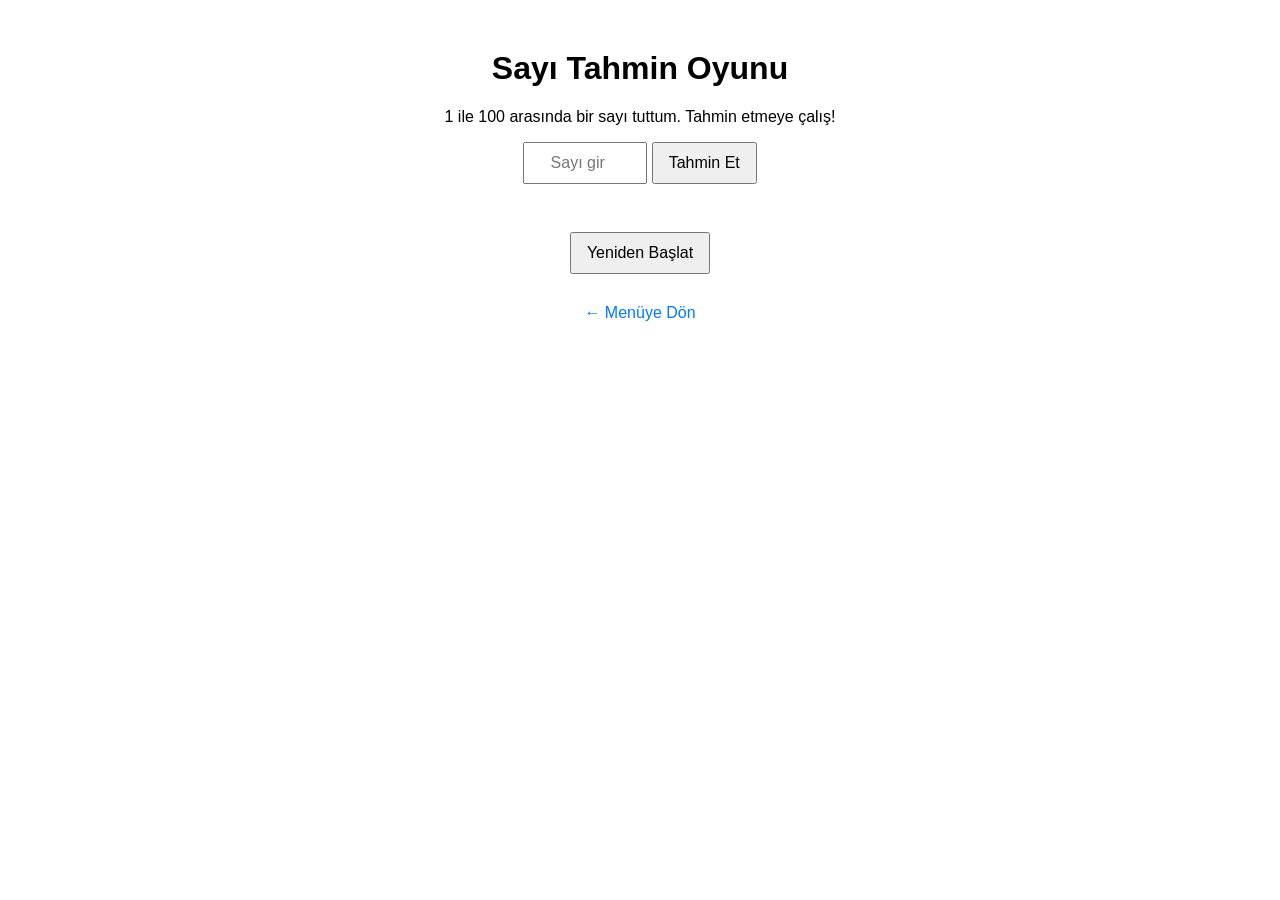
<file: web2/oyun2.html>
<!DOCTYPE html>
<html lang="tr">
<head>
    <meta charset="UTF-8">
    <meta name="viewport" content="width=device-width, initial-scale=1.0">
    <title>Sayı Tahmin Oyunu</title>
    <style>
        body { font-family: Arial, sans-serif; text-align: center; margin-top: 50px; }
        input { padding: 10px; font-size: 16px; width: 100px; text-align: center; }
        button { padding: 10px 15px; font-size: 16px; cursor: pointer; }
        #mesaj { margin-top: 20px; font-size: 18px; font-weight: bold; }
        .geri { display: inline-block; margin-top: 30px; text-decoration: none; color: #007bff; }
    </style>
</head>
<body>
    <h1>Sayı Tahmin Oyunu</h1>
    <p>1 ile 100 arasında bir sayı tuttum. Tahmin etmeye çalış!</p>
    
    <input type="number" id="tahminInput" min="1" max="100" placeholder="Sayı gir">
    <button onclick="tahminEt()">Tahmin Et</button>

    <div id="mesaj"></div>
    <br>
    <button onclick="oyunuSifirla()" style="margin-top: 10px;">Yeniden Başlat</button>
    <br>
    <a href="index.html" class="geri">← Menüye Dön</a>

    <script>
        let rastgeleSayi = Math.floor(Math.random() * 100) + 1;
        let denemeSayisi = 0;

        function tahminEt() {
            let kullaniciTahmini = parseInt(document.getElementById('tahminInput').value);
            let mesajKutusu = document.getElementById('mesaj');
            denemeSayisi++;

            if (isNaN(kullaniciTahmini) || kullaniciTahmini < 1 || kullaniciTahmini > 100) {
                mesajKutusu.innerHTML = "Lütfen 1 ile 100 arasında geçerli bir sayı girin.";
                return;
            }

            if (kullaniciTahmini === rastgeleSayi) {
                mesajKutusu.innerHTML = `Tebrikler! ${rastgeleSayi} sayısını ${denemeSayisi}. denemede buldun! 🎉`;
                mesajKutusu.style.color = "green";
            } else if (kullaniciTahmini > rastgeleSayi) {
                mesajKutusu.innerHTML = "Daha küçük bir sayı gir.";
                mesajKutusu.style.color = "red";
            } else {
                mesajKutusu.innerHTML = "Daha büyük bir sayı gir.";
                mesajKutusu.style.color = "red";
            }
        }

        function oyunuSifirla() {
            rastgeleSayi = Math.floor(Math.random() * 100) + 1;
            denemeSayisi = 0;
            document.getElementById('mesaj').innerHTML = "Oyun sıfırlandı. Yeni bir sayı tuttum!";
            document.getElementById('mesaj').style.color = "black";
            document.getElementById('tahminInput').value = '';
        }
    </script>
</body>
</html>
</file>
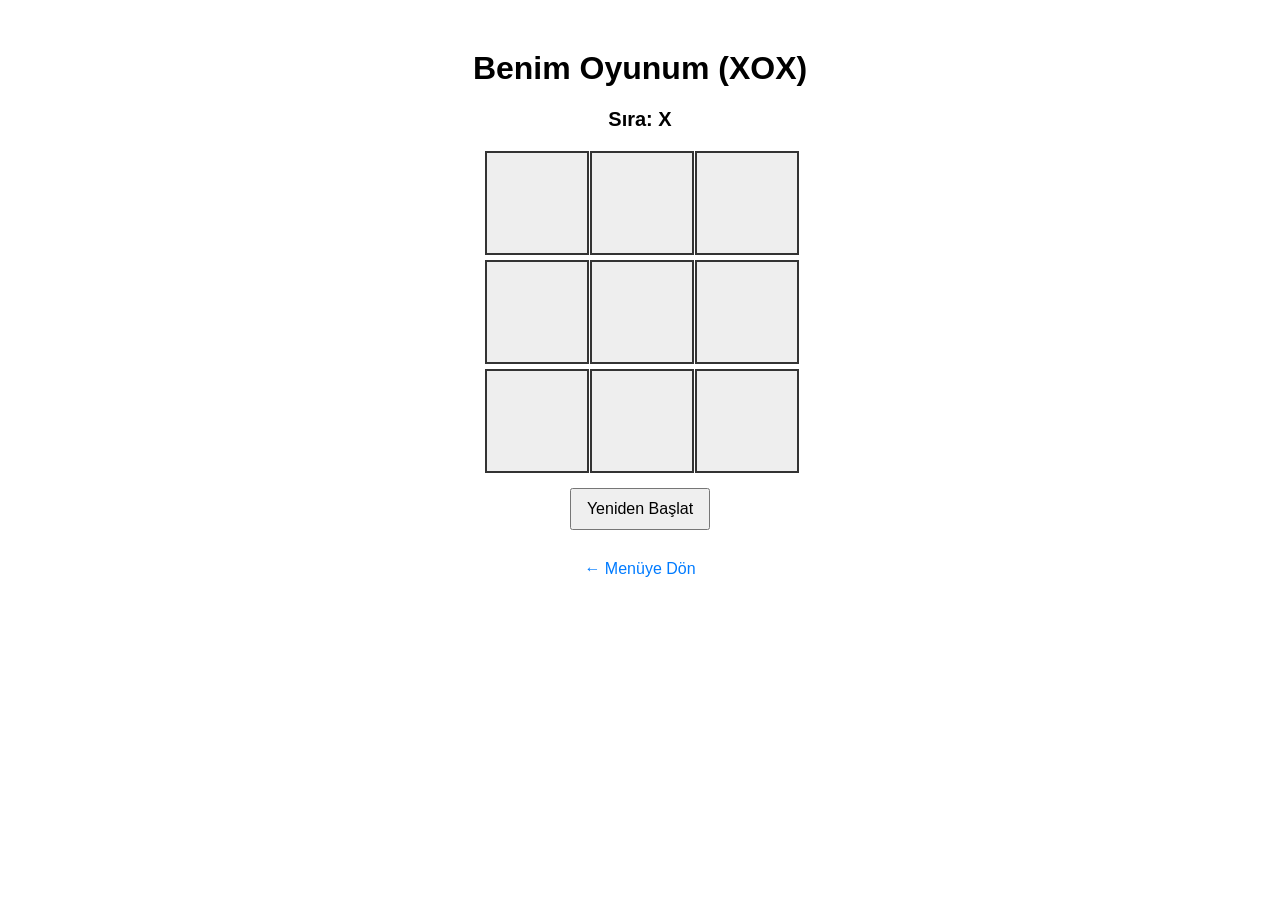
<file: web2/oyun3.html>
<!DOCTYPE html>
<html lang="tr">
<head>
    <meta charset="UTF-8">
    <meta name="viewport" content="width=device-width, initial-scale=1.0">
    <title>Benim Oyunum</title>
    <style>
        body { font-family: Arial, sans-serif; text-align: center; margin-top: 50px; }
        .tahta { display: grid; grid-template-columns: repeat(3, 100px); gap: 5px; justify-content: center; margin-top: 20px; }
        .hucre { width: 100px; height: 100px; font-size: 36px; font-weight: bold; background-color: #eee; border: 2px solid #333; display: flex; align-items: center; justify-content: center; cursor: pointer; }
        .hucre:hover { background-color: #ddd; }
        #durum { margin-top: 20px; font-size: 20px; font-weight: bold; }
        button { margin-top: 15px; padding: 10px 15px; font-size: 16px; cursor: pointer; }
        .geri { display: inline-block; margin-top: 30px; text-decoration: none; color: #007bff; }
    </style>
</head>
<body>
    <h1>Benim Oyunum (XOX)</h1>
    <div id="durum">Sıra: X</div>
    
    <div class="tahta" id="tahta">
        <div class="hucre" onclick="hamleYap(this, 0)"></div>
        <div class="hucre" onclick="hamleYap(this, 1)"></div>
        <div class="hucre" onclick="hamleYap(this, 2)"></div>
        <div class="hucre" onclick="hamleYap(this, 3)"></div>
        <div class="hucre" onclick="hamleYap(this, 4)"></div>
        <div class="hucre" onclick="hamleYap(this, 5)"></div>
        <div class="hucre" onclick="hamleYap(this, 6)"></div>
        <div class="hucre" onclick="hamleYap(this, 7)"></div>
        <div class="hucre" onclick="hamleYap(this, 8)"></div>
    </div>

    <button onclick="oyunuSifirla()">Yeniden Başlat</button>
    <br>
    <a href="index.html" class="geri">← Menüye Dön</a>

    <script>
        let tahta = ["", "", "", "", "", "", "", "", ""];
        let siradakiOyuncu = "X";
        let oyunBitti = false;

        const kazanmaDurumları = [
            [0, 1, 2], [3, 4, 5], [6, 7, 8], 
            [0, 3, 6], [1, 4, 7], [2, 5, 8], 
            [0, 4, 8], [2, 4, 6]             
        ];

        function hamleYap(hucre, index) {
            if (tahta[index] !== "" || oyunBitti) return;

            tahta[index] = siradakiOyuncu;
            hucre.innerText = siradakiOyuncu;

            if (kazananiKontrolEt()) {
                document.getElementById("durum").innerText = `Kazanan: ${siradakiOyuncu}! 🎉`;
                oyunBitti = true;
            } else if (!tahta.includes("")) {
                document.getElementById("durum").innerText = "Oyun Berabere!";
                oyunBitti = true;
            } else {
                siradakiOyuncu = siradakiOyuncu === "X" ? "O" : "X";
                document.getElementById("durum").innerText = `Sıra: ${siradakiOyuncu}`;
            }
        }

        function kazananiKontrolEt() {
            for (let durum of kazanmaDurumları) {
                let [a, b, c] = durum;
                if (tahta[a] && tahta[a] === tahta[b] && tahta[a] === tahta[c]) {
                    return true;
                }
            }
            return false;
        }

        function oyunuSifirla() {
            tahta = ["", "", "", "", "", "", "", "", ""];
            siradakiOyuncu = "X";
            oyunBitti = false;
            document.getElementById("durum").innerText = "Sıra: X";
            let hucreler = document.getElementsByClassName("hucre");
            for (let i = 0; i < hucreler.length; i++) {
                hucreler[i].innerText = "";
            }
        }
    </script>
</body>
</html>
</file>
<file: cosmic_tours/style.css>
/* =========================================
   1. ETİKET (TAG) VE ÇOKLU (MULTIPLE) SEÇİCİLER 
   ========================================= */
/* Bütün h1, h2 ve h3 etiketlerinin marginlerini sıfırlarız (Çoklu Seçici) */
h1, h2, h3 {
    margin: 0;
    font-family: 'Arial Black', sans-serif;
}

/* Doğrudan body etiketini hedef alırız (Etiket Seçici) */
body {
    background-color: #0b0c10; /* Derin uzay siyahı */
    color: #c5c6c7; /* Okunabilir açık gri */
    font-family: 'Segoe UI', Tahoma, sans-serif;
    margin: 0;
    line-height: 1.6;
}

/* =========================================
   2. KİMLİK (ID) SEÇİCİLER (#)
   Sayfada SADECE 1 TANE olan elemanlar içindir.
   ========================================= */
#logo {
    color: #66fcf1; /* Neon Turkuaz */
    letter-spacing: 4px;
    text-transform: uppercase;
}

/* =========================================
   3. SINIF (CLASS) SEÇİCİLER (.)
   Birden fazla elemana aynı stili vermek içindir.
   ========================================= */
header {
    background-color: #1f2833;
    padding: 20px;
    display: flex;
    justify-content: space-between; /* Logo sola, menü sağa */
    align-items: center;
    border-bottom: 2px solid #45a29e;
}

nav a {
    color: #c5c6c7;
    text-decoration: none;
    margin-left: 20px;
    font-size: 18px;
    font-weight: bold;
    transition: 0.3s;
}

.aktif-link {
    color: #66fcf1;
    border-bottom: 2px solid #66fcf1;
}

/* =========================================
   4. SÖZDE SINIF (PSEUDO-CLASS) SEÇİCİLER (:)
   Kullanıcı etkileşimlerini (fare ile üzerine gelme vb.) yakalar.
   ========================================= */
nav a:hover {
    color: #ffffff;
    text-shadow: 0 0 10px #66fcf1; /* Üzerine gelince neon parlasın */
}

/* Düğme Tasarımı */
.neon-buton {
    display: inline-block;
    background-color: transparent;
    color: #66fcf1;
    border: 2px solid #66fcf1;
    padding: 10px 25px;
    border-radius: 5px;
    text-decoration: none;
    font-weight: bold;
    margin-top: 15px;
    transition: all 0.4s ease;
}

.neon-buton:hover {
    background-color: #66fcf1;
    color: #0b0c10;
    box-shadow: 0 0 15px #66fcf1, 0 0 30px #66fcf1; /* İki kat neon parlama */
}

/* =========================================
   5. ÇOCUK (CHILD) VE TORUN (DESCENDANT) SEÇİCİLER
   ========================================= */

/* Ana Kapsayıcı Ayarı */
.galeri-kapsayici {
    display: flex;
    justify-content: space-around;
    padding: 40px;
    gap: 20px;
}

.gezegen-karti {
    background-color: #1f2833;
    border-radius: 10px;
    width: 30%;
    overflow: hidden; /* Resimlerin köşelerden taşmasını engeller */
    transition: transform 0.3s;
}

/* SÖZDE SINIF: Kartın üzerine fare gelince kart yukarı doğru büyüsün */
.gezegen-karti:hover {
    transform: translateY(-10px) scale(1.05);
    box-shadow: 0 15px 25px rgba(102, 252, 241, 0.2);
}

/* TORUN SEÇİCİ (Boşluk bırakılarak yazılır): 
   .gezegen-karti class'ının İÇİNDEKİ (torunu) img etiketlerini bul! */
.gezegen-karti img {
    width: 100%;
    height: 200px;
    object-fit: cover; /* Resmi ezmeden kutuya uydurur */
}

/* ÇOCUK SEÇİCİ (> işareti ile yazılır): 
   .kart-icerik class'ının DOĞRUDAN altındaki h3'ü bul! */
.kart-icerik > h3 {
    color: #45a29e;
    margin-bottom: 10px;
}

.kart-icerik {
    padding: 20px;
    text-align: center;
}

/* =========================================
   6. SÖZDE ELEMAN (PSEUDO-ELEMENT) SEÇİCİLER (::)
   Elemanların belirli bir kısmını (ilk harf, seçili alan) hedef alır.
   ========================================= */

/* p etiketlerinin ilk harfini kitaplardaki gibi devasa yapar */
.hikaye-metni::first-letter {
    font-size: 50px;
    font-weight: bold;
    color: #66fcf1;
    float: left;
    line-height: 1;
    margin-right: 8px;
}

/* Fare ile sitedeki bir metni seçtiğimizde arkaplan rengini değiştirir */
::selection {
    background-color: #66fcf1;
    color: #0b0c10;
}

/* Footer Ayarı */
footer {
    text-align: center;
    padding: 20px;
    background-color: #1f2833;
    border-top: 1px solid #45a29e;
    margin-top: 40px;
}
</file>
<file: kahraman_akademisi/style.css>
/* 1. GENEL AYARLAR (Dark Theme) */
body {
    background-color: #0d1117; /* Çok koyu gri/siyah arka plan */
    color: #c9d1d9; /* Açık gri okunaklı yazılar */
    font-family: 'Segoe UI', Tahoma, Verdana, sans-serif;
    margin: 0;
}


/* 2. HEADER VE MENÜ TASARIMI */
header {
    background-color: #161b22;
    text-align: center;
    padding: 20px;
    border-bottom: 2px solid #58a6ff; /* Neon Mavi Çizgi */
}


h1 {
    color: #58a6ff;
    letter-spacing: 3px;
}


nav a {
    color: #c9d1d9;
    text-decoration: none;
    font-weight: bold;
    margin: 0 15px;
    padding: 5px 10px;
    border-radius: 5px;
    transition: 0.3s;
}


nav a:hover {
    background-color: #58a6ff;
    color: #0d1117;
    box-shadow: 0 0 10px #58a6ff; /* Neon parlama efekti */
}


/* 3. ANA İÇERİK MİMARİSİ (Flexbox) */
main {
    display: flex; /* section ve aside'ı yan yana dizer */
    max-width: 1000px;
    margin: 40px auto; /* Ortalar */
    gap: 20px; /* Kutular arası boşluk */
    padding: 0 20px;
}


/* Sol İçerik */
.ana-icerik, .tam-sayfa {
    flex: 3; /* Ekranın 3 birimini kaplar */
    background-color: #161b22;
    padding: 25px;
    border-radius: 10px;
    border: 1px solid #30363d;
}


/* Sağ Yan Çubuk (Aside) */
.duyurular {
    flex: 1; /* Ekranın 1 birimini kaplar */
    background-color: #21262d;
    padding: 20px;
    border-radius: 10px;
    border-right: 4px solid #ff7b72; /* Kırmızı uyarı çizgisi */
}


/* 4. İÇ ETİKETLER (Article ve Figure) */
article {
    background-color: #0d1117;
    padding: 15px;
    border-left: 3px solid #3fb950; /* Yeşil çizgi */
    border-radius: 5px;
}


.galeri-kutusu {
    display: flex;
    justify-content: space-around;
}


figure {
    background-color: #21262d;
    padding: 10px;
    border-radius: 8px;
    text-align: center;
}


figure img {
    width: 300px;
    border-radius: 5px;
}


figcaption {
    margin-top: 10px;
    color: #ff7b72;
    font-weight: bold;
}


/* 5. BUTON VE FOOTER */
.buton {
    display: inline-block;
    background-color: #58a6ff;
    color: #0d1117;
    padding: 10px 20px;
    text-decoration: none;
    font-weight: bold;
    border-radius: 5px;
    margin-top: 15px;
}


footer {
    text-align: center;
    padding: 20px;
    color: #8b949e;
    margin-top: 50px;
    border-top: 1px solid #30363d;
}
</file>
<file: mars_projesi/style.css>
/* 1. GENEL TİPOGRAFİ VE ARKA PLAN (Biçimsellik) */
body {
    background-color: #0b132b; /* Koyu uzay mavisi */
    color: #ffffff; /* Beyaz yazı */
    font-family: 'Segoe UI', Tahoma, sans-serif;
    margin: 0;
}


/* 2. ÜST BİLGİ VE MENÜ TASARIMI */
.ust-kisim {
    background-color: #1c2541; /* Biraz daha açık mavi */
    text-align: center;
    padding: 20px;
    border-bottom: 3px solid #ff4500; /* Mars turuncusu çizgi */
}


h1 {
    margin-top: 0;
    letter-spacing: 2px; /* Harfler arası boşluk */
    color: #ff4500;
}


/* MENÜ LİNKLERİ İŞLEVSELLİĞİ */
.menu a {
    color: white;
    text-decoration: none; /* Linklerin altındaki çizgiyi siler */
    margin: 0 15px; /* Yanlardan boşluk bırakır */
    font-size: 18px;
    font-weight: bold;
    transition: 0.3s; /* Animasyon süresi */
}


/* Fare menünün üzerine gelince ne olsun? */
.menu a:hover {
    color: #ff4500; /* Yazı Mars rengine dönsün */
}


/* 3. ANA İÇERİK KUTUSU TASARIMI (Tasarım/Layout) */
.kutu {
    background-color: #1c2541;
    max-width: 700px; /* Kutunun maksimum genişliği */
    margin: 40px auto; /* Yukarıdan 40px boşluk bırakıp kutuyu ortalar */
    padding: 30px;
    border-radius: 10px; /* Köşeleri yuvarlar */
    box-shadow: 0px 0px 20px rgba(255, 69, 0, 0.2); /* Etrafına hafif turuncu ışık/gölge verir */
    text-align: center;
}


/* RESİMLERİN AYARI */
img {
    width: 90%; /* Resimler kutudan taşmasın */
    border-radius: 8px;
    margin-top: 20px;
    border: 2px solid #ff4500;
}


/* 4. BUTON TASARIMI */
.buton {
    display: inline-block;
    background-color: #ff4500;
    color: white;
    text-decoration: none;
    padding: 10px 20px;
    border-radius: 5px;
    margin-top: 20px;
    font-weight: bold;
}
.buton:hover {
    background-color: #cc3700;
}


/* 5. ALT BİLGİ (FOOTER) */
.alt-bilgi {
    text-align: center;
    padding: 20px;
    color: #5bc0be;
    font-size: 14px;
}
</file>
<file: sehir_tanitim/style.css>
/* 1. TÜM SAYFA AYARLARI (TİPOGRAFİ VE ARKA PLAN) */
body {
    background-color: #fffff7; /* Açık gri, göz yormayan arka plan */
    font-family: 'Segoe UI', Tahoma, Arial, sans-serif; /* Tırnaksız okunabilir yazı tipi */
    color: #2c3e50; /* Tam siyah yerine koyu lacivert/gri daha şıktır */
    margin: 0;
    padding: 20px;
}
/* 2. ANA ÇERÇEVE TASARIMI */
.site-cercevesi {
    background-color: rgb(245, 37, 37);
    max-width: 800px; /* Sitemiz çok genişlemesin, ortada dursun */
    margin: 0 auto; /* Kutuyu ekranın tam ortasına hizalar */
    border-radius: 15px; /* Köşeleri yumuşatır */
    box-shadow: 0px 5px 15px rgba(0,0,0,0.1); /* Hafif, şık bir gölge ekler */
    overflow: hidden; /* Dışan taşan resimleri keser */
}
/* 3. BAŞLIK ALANI BİÇİMSELLİĞİ */
.baslik-alani {
    background-color: #2980b9; /* Canlı bir mavi renk */
    color: white; /* Kontrast (Zıtlık) İlkesi: Koyu arka plana beyaz yazı! */
    text-align: center;
    padding: 30px;
}

/* 4. İÇERİK ALANI VE RESİMLER */
.icerik-alani {
    padding: 30px;
    line-height: 1.6; /* Satır aralığı: Okunabilirliği çok artırır */
}

.icerik-alani img {
    width: 100%; /* Resim kutunun dışına taşmasın, %100'ünü kaplasın (Uyumluluk ilkesi) */
    border-radius: 10px;
    margin-top: 15px;
}

/* 5. ALT BİLGİ (FOOTER) */
.alt-bilgi {
    background-color: #34495e;
    color: #bdc3c7;
    text-align: center;
    padding: 15px;
    font-size: 14px;
}
/* İŞLEVSİL BUTON TASARIMI */
.buton {
    background-color: #e74c3c; /* Dikkat çekici kırmızı */
    color: white;
    text-decoration: none; /* Linkin altındaki çizgiyi kaldırır */
    padding: 12px 25px;
    border-radius: 25px;
    font-weight: bold;
    transition: 0.3s; /* Fare üzerine gelince animasyonlu geçiş yapar */
}

/* Fare butonun üzerine gelince ne olsun? (Hover Olayı) */
.buton:hover {
    background-color: #c0392b; /* Rengi biraz koyulaşsın */
}
</file>
<file: teknoloji_blogu/style.css>
/* GENEL AYARLAR */
body {
    font-family: 'Segoe UI', Tahoma, Verdana, sans-serif;
    background-color: #f0f2f5;
    color: #333;
    margin: 0;
    padding: 0;
}

/* HEADER (ÜST BİLGİ) TASARIMI */
header {
    background-color: #1a237e;
    color: white;
    text-align: center;
    padding: 20px;
    box-shadow: 0 4px 6px rgba(0,0,0,0.1);
}

nav a {
    color: #ffd54f;
    text-decoration: none;
    font-weight: bold;
    font-size: 18px;
    margin: 0 10px;
}
nav a:hover { color: #ffffff; }

/* MAIN (ANA İÇERİK) TASARIMI - Flexbox ile yan yana getirme */
main {
    display: flex; /* İçindeki article ve aside'ı yan yana dizer! */
    max-width: 1000px;
    margin: 30px auto; /* Sayfayı ortalar */
    gap: 20px; /* Kutular arası boşluk */
    padding: 0 20px;
}

/* ARTICLE (MAKALE) TASARIMI */
article {
    flex: 3; /* Ekranın 3 birimini kaplar */
    background-color: white;
    padding: 30px;
    border-radius: 10px;
    box-shadow: 0 2px 10px rgba(0,0,0,0.05);
}

/* FIGURE VE RESİM TASARIMI */
figure {
    margin: 0;
    padding: 0;
}
img {
    border-radius: 8px;
}
figcaption {
    text-align: center;
    font-style: italic;
    color: #777;
    margin-top: 10px;
}

/* ASIDE (YAN ÇUBUK) TASARIMI */
aside {
    flex: 1; /* Ekranın 1 birimini kaplar (Daha dar olur) */
    background-color: #e3f2fd;
    padding: 20px;
    border-radius: 10px;
    border-left: 4px solid #1a237e;
    height: fit-content;
}

/* FOOTER (ALT BİLGİ) TASARIMI */
footer {
    background-color: #1a237e;
    color: white;
    text-align: center;
    padding: 15px;
    margin-top: 40px;
}
</file>
